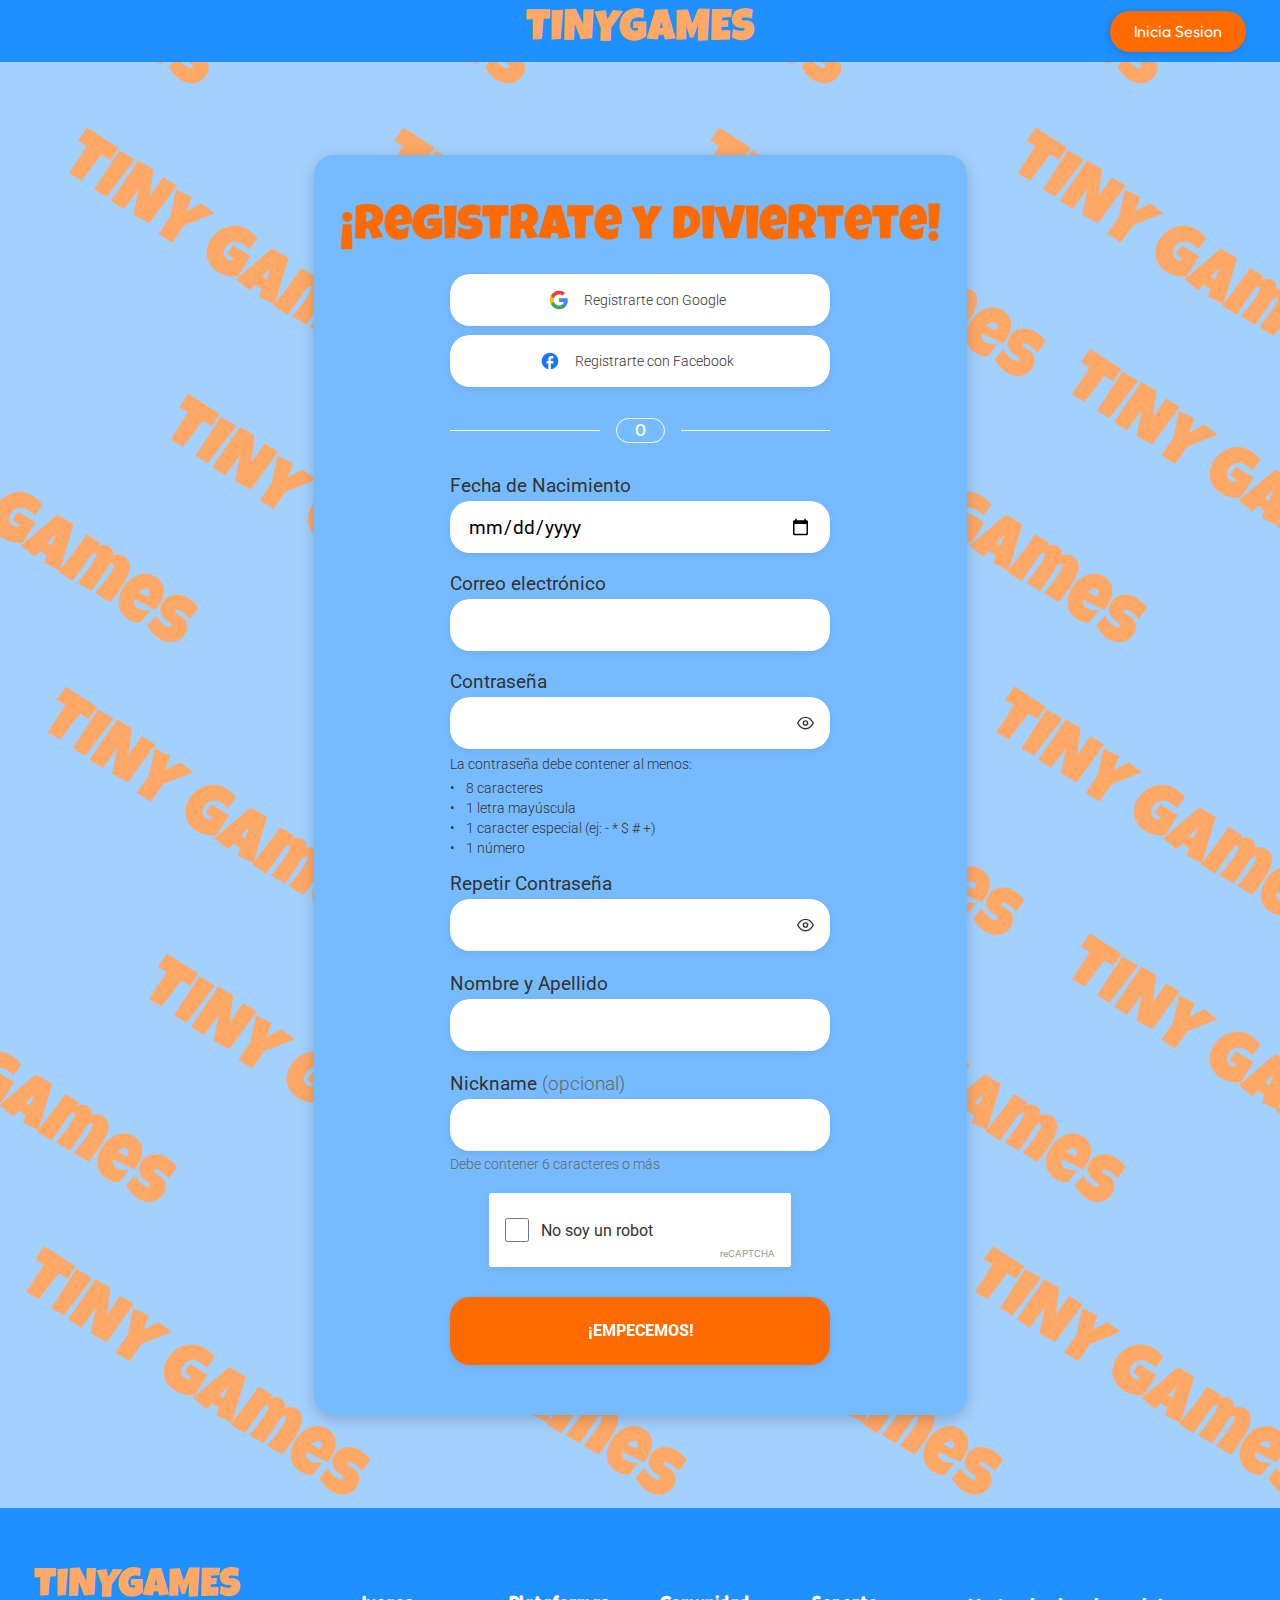
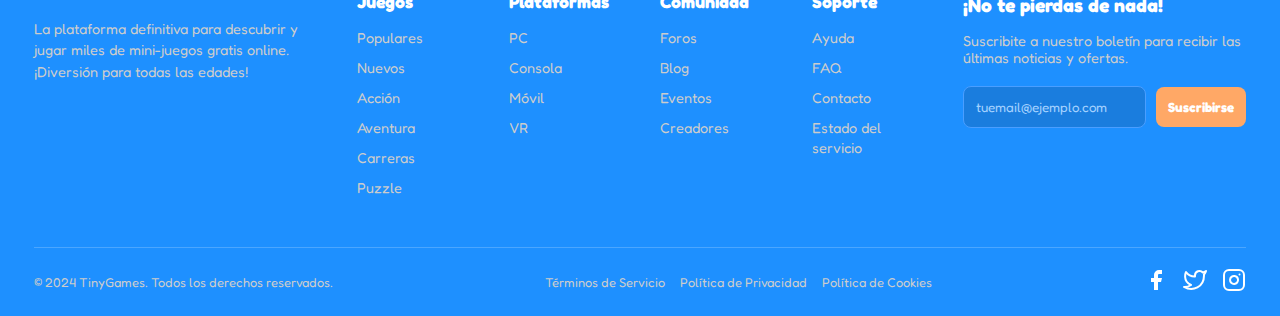
<file: tinygames/index.html>
<!DOCTYPE html>
<html lang="es">
<head>
    <meta charset="UTF-8">
    <meta name="viewport" content="width=device-width, initial-scale=1.0">
    <title>TinyGames - Register</title>
    <link rel="preconnect" href="https://fonts.googleapis.com">
    <link rel="preconnect" href="https://fonts.gstatic.com" crossorigin>
    <link href="https://fonts.googleapis.com/css2?family=Fredoka&family=Luckiest+Guy&family=Roboto:wght@300;500;800&display=swap" rel="stylesheet">
    <link rel="stylesheet" href="css/styles.css">
    <link rel="stylesheet" href="css/registerStyle.css">
</head>
<body>
<!-- Header igual que en home.html -->
<header class="header">
        <!-- Elimina el logotipo de aquí -->
    <div class="header__center">
        <a href="index.html" class="header__logo" aria-label="TinyGames - Página de inicio">TINYGAMES</a>
    </div>

    <a href="login.html" class="header__login-btn">Inicia Sesion</a>

</header>

<nav class="side-menu" id="side-menu" hidden>
    <!-- Igual que en home.html -->
    <ul>
        <li><a href="#"><svg class="side-menu__icon" viewBox="0 0 24 24"><path d="M2 12h2l2-5 2 10 2-5h2l2 5 2-10h2l2 5h2"></path></svg><span>Carreras</span></a></li>
        <li><a href="#"><svg class="side-menu__icon" viewBox="0 0 24 24"><path d="M12 2L2 7l10 5 10-5-10-5zM2 17l10 5 10-5M2 12l10 5 10-5"></path></svg><span>Aventuras</span></a></li>
        <li><a href="#"><svg class="side-menu__icon" viewBox="0 0 24 24"><circle cx="12" cy="12" r="10"></circle><circle cx="12" cy="12" r="6"></circle><circle cx="12" cy="12" r="2"></circle></svg><span>Disparos</span></a></li>
        <li><a href="#"><svg class="side-menu__icon" viewBox="0 0 24 24"><path d="M21.44 11.05l-9.19 9.19a6 6 0 0 1-8.49-8.49l9.19-9.19a4 4 0 0 1 5.66 5.66l-9.2 9.19a2 2 0 0 1-2.83-2.83l8.49-8.48"></path></svg><span>Rol</span></a></li>
        <li><a href="#"><svg class="side-menu__icon" viewBox="0 0 24 24"><path d="M6 9l6-6 6 6"></path><path d="M12 3v12"></path><rect x="3" y="15" width="18" height="6" rx="2"></rect></svg><span>Arcade</span></a></li>
        <li><a href="#"><svg class="side-menu__icon" viewBox="0 0 24 24"><path d="M18 10l-2.5-2.5c-.6-.6-1.4-.9-2.2-.9H12V5.5c0-.8-.7-1.5-1.5-1.5S9 4.7 9 5.5V10H7.7c-.8 0-1.6.3-2.2.9L3 10c-1.2 1.2-1.2 3.1 0 4.2L5.5 17c.6.6 1.4.9 2.2.9H9v4.5c0 .8.7 1.5 1.5 1.5s1.5-.7 1.5-1.5V18h1.3c.8 0 1.6-.3 2.2-.9l2.5-2.5c1.2-1.2 1.2-3.1 0-4.2z"></path></svg><span>Combate</span></a></li>
        <li><a href="#"><svg class="side-menu__icon" viewBox="0 0 24 24"><path d="M20.6,9.2l-8-8a1,1,0,0,0-1.2,0l-8,8A1,1,0,0,0,4,10.8V20a1,1,0,0,0,1,1H19a1,1,0,0,0,1-1V10.8A1,1,0,0,0,20.6,9.2ZM12,3.5l6,6V19H6V9.5Z"></path><path d="M12 11.5a2.5 2.5 0 1 0 2.5 2.5A2.5 2.5 0 0 0 12 11.5z"></path></svg><span>Cartas</span></a></li>
    </ul>
</nav>

<main>
    <div class="register-container">
        <p class="register-title">¡registrate y diviertete!</p>
        <!-- Botones de registro -->
        <div class="register-buttons">
            <button type="button" class="social-btn social-btn--google">
                <svg class="social-btn__icon" aria-hidden="true" focusable="false" width="20" height="20" viewBox="0 0 24 24"><path d="M22.56 12.25c0-.78-.07-1.53-.2-2.25H12v4.26h5.92c-.26 1.37-1.04 2.53-2.21 3.31v2.77h3.57c2.08-1.92 3.28-4.74 3.28-8.09z" fill="#4285F4"></path><path d="M12 23c2.97 0 5.46-.98 7.28-2.66l-3.57-2.77c-.98.66-2.23 1.06-3.71 1.06-2.86 0-5.29-1.93-6.16-4.53H2.18v2.84C3.99 20.53 7.7 23 12 23z" fill="#34A853"></path><path d="M5.84 14.09c-.22-.66-.35-1.36-.35-2.09s.13-1.43.35-2.09V7.07H2.18C1.43 8.55 1 10.22 1 12s.43 3.45 1.18 4.93l3.66-2.84z" fill="#FBBC05"></path><path d="M12 5.16c1.56 0 2.95.55 4.06 1.6l3.17-3.17C17.45 1.99 14.97 1 12 1 7.7 1 3.99 3.47 2.18 7.07l3.66 2.84c.87-2.6 3.3-4.53 6.16-4.53z" fill="#EA4335"></path><path d="M1 1h22v22H1z" fill="none"></path></svg>
                <span>Registrarte con Google</span>
            </button>
            <button type="button" class="social-btn social-btn--facebook">
                <svg class="social-btn__icon" aria-hidden="true" focusable="false" width="20" height="20" viewBox="0 0 24 24"><path d="M22 12c0-5.52-4.48-10-10-10S2 6.48 2 12c0 4.84 3.44 8.87 8 9.8V15H8v-3h2V9.5C10 7.57 11.57 6 13.5 6H16v3h-2c-.55 0-1 .45-1 1v2h3v3h-3v6.95c5.05-.5 9-4.76 9-9.95z" fill="#1877F2"></path></svg>
                <span>Registrarte con Facebook</span>
            </button>
        </div>
        <div class="register-divider"><span>O</span></div>
        <!-- Formulario de registro -->
        <form class="register-form">
            <div class="form-group">
                <label for="fecha-nacimiento" class="form-label">Fecha de Nacimiento</label>
                <input type="date" id="fecha-nacimiento" name="fecha-nacimiento" class="form-input-date">
            </div>
            <div class="form-group form-group-email">
                <label for="correo" class="form-label">Correo electrónico</label>
                <input type="email" id="correo" name="correo" class="form-input-email">
            </div>
            <div class="form-group form-group-password">
                <label for="contraseña" class="form-label">Contraseña</label>
                <div class="password-input-wrapper">
                    <input type="password" id="contraseña" name="contraseña" class="form-input-password">
                    <button type="button" class="toggle-password" aria-label="Mostrar contraseña">
                        <svg class="eye-icon" width="17" height="17" viewBox="0 0 24 24" fill="none" xmlns="http://www.w3.org/2000/svg">
                            <path class="eye-open" d="M1 12s4-8 11-8 11 8 11 8-4 8-11 8-11-8-11-8z" stroke="#333" stroke-width="2" stroke-linecap="round" stroke-linejoin="round"/>
                            <circle class="eye-open" cx="12" cy="12" r="3" stroke="#333" stroke-width="2" stroke-linecap="round" stroke-linejoin="round"/>
                            <line class="eye-closed" x1="1" y1="1" x2="23" y2="23" stroke="#333" stroke-width="2" stroke-linecap="round" stroke-linejoin="round"/>
                        </svg>
                    </button>
                </div>
            </div>
            <div class="password-requirements">
                <p>La contraseña debe contener al menos:</p>
                <ul>
                    <li>8 caracteres</li>
                    <li>1 letra mayúscula</li>
                    <li>1 caracter especial (ej: - * $ # +)</li>
                    <li>1 número</li>
                </ul>
            </div>
            <div class="form-group form-group-repeat-password">
                <label for="repetir-contraseña" class="form-label">Repetir Contraseña</label>
                <div class="password-input-wrapper">
                    <input type="password" id="repetir-contraseña" name="repetir-contraseña" class="form-input-password">
                    <button type="button" class="toggle-password-repeat" aria-label="Mostrar contraseña">
                        <svg class="eye-icon" width="17" height="17" viewBox="0 0 24 24" fill="none" xmlns="http://www.w3.org/2000/svg">
                            <path class="eye-open" d="M1 12s4-8 11-8 11 8 11 8-4 8-11 8-11-8-11-8z" stroke="#333" stroke-width="2" stroke-linecap="round" stroke-linejoin="round"/>
                            <circle class="eye-open" cx="12" cy="12" r="3" stroke="#333" stroke-width="2" stroke-linecap="round" stroke-linejoin="round"/>
                            <line class="eye-closed" x1="1" y1="1" x2="23" y2="23" stroke="#333" stroke-width="2" stroke-linecap="round" stroke-linejoin="round"/>
                        </svg>
                    </button>
                </div>
            </div>
            <div class="form-group form-group-name">
                <label for="nombre-apellido" class="form-label">Nombre y Apellido</label>
                <input type="text" id="nombre-apellido" name="nombre-apellido" class="form-input-text">
            </div>
            <div class="form-group form-group-nickname">
                <label for="nickname" class="form-label">Nickname <span class="optional-text">(opcional)</span></label>
                <input type="text" id="nickname" name="nickname" class="form-input-text">
                <p class="input-hint">Debe contener 6 caracteres o más</p>
            </div>
            <div class="captcha-container">
                <input type="checkbox" id="captcha-checkbox" class="captcha-checkbox">
                <label for="captcha-checkbox" class="captcha-label">No soy un robot</label>
                <div class="captcha-logo">reCAPTCHA</div>
            </div>
            <button type="submit" id="register-submit-btn" class="register-submit-btn">
                <div class="block"></div>
                <span>¡EMPECEMOS!</span>
            </button>
        </form>
    </div>
    <div class="loading-screen" id="loadingScreen">
        <div class="spinner"></div>
        <div class="progress" id="progress"></div>
    </div>
</main>

<!-- Footer igual que en home.html -->
<footer class="footer">
    <div class="footer__container">
        <div class="footer__top">
            <div class="footer__about">
                <a href="#" class="footer__logo" aria-label="TinyGames - Página de inicio">TINYGAMES</a>
                <p>La plataforma definitiva para descubrir y jugar miles de mini-juegos gratis online. ¡Diversión para todas las edades!</p>
            </div>
            <div class="footer__links">
                <div class="footer__links-column">
                    <h4>Juegos</h4>
                    <ul>
                        <li><a href="#">Populares</a></li>
                        <li><a href="#">Nuevos</a></li>
                        <li><a href="#">Acción</a></li>
                        <li><a href="#">Aventura</a></li>
                        <li><a href="#">Carreras</a></li>
                        <li><a href="#">Puzzle</a></li>
                    </ul>
                </div>
                <div class="footer__links-column">
                    <h4>Plataformas</h4>
                    <ul>
                        <li><a href="#">PC</a></li>
                        <li><a href="#">Consola</a></li>
                        <li><a href="#">Móvil</a></li>
                        <li><a href="#">VR</a></li>
                    </ul>
                </div>
                <div class="footer__links-column">
                    <h4>Comunidad</h4>
                    <ul>
                        <li><a href="#">Foros</a></li>
                        <li><a href="#">Blog</a></li>
                        <li><a href="#">Eventos</a></li>
                        <li><a href="#">Creadores</a></li>
                    </ul>
                </div>
                <div class="footer__links-column">
                    <h4>Soporte</h4>
                    <ul>
                        <li><a href="#">Ayuda</a></li>
                        <li><a href="#">FAQ</a></li>
                        <li><a href="#">Contacto</a></li>
                        <li><a href="#">Estado del servicio</a></li>
                    </ul>
                </div>
            </div>
            <div class="footer__subscribe">
                <h4>¡No te pierdas de nada!</h4>
                <p>Suscribite a nuestro boletín para recibir las últimas noticias y ofertas.</p>
                <form class="footer__subscribe-form">
                    <input type="email" placeholder="tuemail@ejemplo.com" aria-label="Tu correo electrónico">
                    <button type="submit">Suscribirse</button>
                </form>
            </div>
        </div>
        <div class="footer__bottom">
            <p class="footer__copyright">&copy; 2024 TinyGames. Todos los derechos reservados.</p>
            <div class="footer__bottom-links">
                <a href="#">Términos de Servicio</a>
                <a href="#">Política de Privacidad</a>
                <a href="#">Política de Cookies</a>
            </div>
            <div class="footer__social">
                <a href="#" aria-label="Facebook"><svg viewBox="0 0 24 24"><path d="M18 2h-3a5 5 0 0 0-5 5v3H7v4h3v8h4v-8h3l1-4h-4V7a1 1 0 0 1 1-1h3z"></path></svg></a>
                <a href="#" aria-label="Twitter"><svg viewBox="0 0 24 24"><path d="M23 3a10.9 10.9 0 0 1-3.14 1.53 4.48 4.48 0 0 0-7.86 3v1A10.66 10.66 0 0 1 3 4s-4 9 5 13a11.64 11.64 0 0 1-7 2c9 5 20 0 20-11.5a4.5 4.5 0 0 0-.08-.83A7.72 7.72 0 0 0 23 3z"></path></svg></a>
                <a href="#" aria-label="Instagram"><svg viewBox="0 0 24 24"><rect x="2" y="2" width="20" height="20" rx="5" ry="5"></rect><path d="M16 11.37A4 4 0 1 1 12.63 8 4 4 0 0 1 16 11.37z"></path><line x1="17.5" y1="6.5" x2="17.51" y2="6.5"></line></svg></a>
            </div>
        </div>
    </div>
</footer>
<script src="js/register.js"></script>
</body>

</html>
</file>
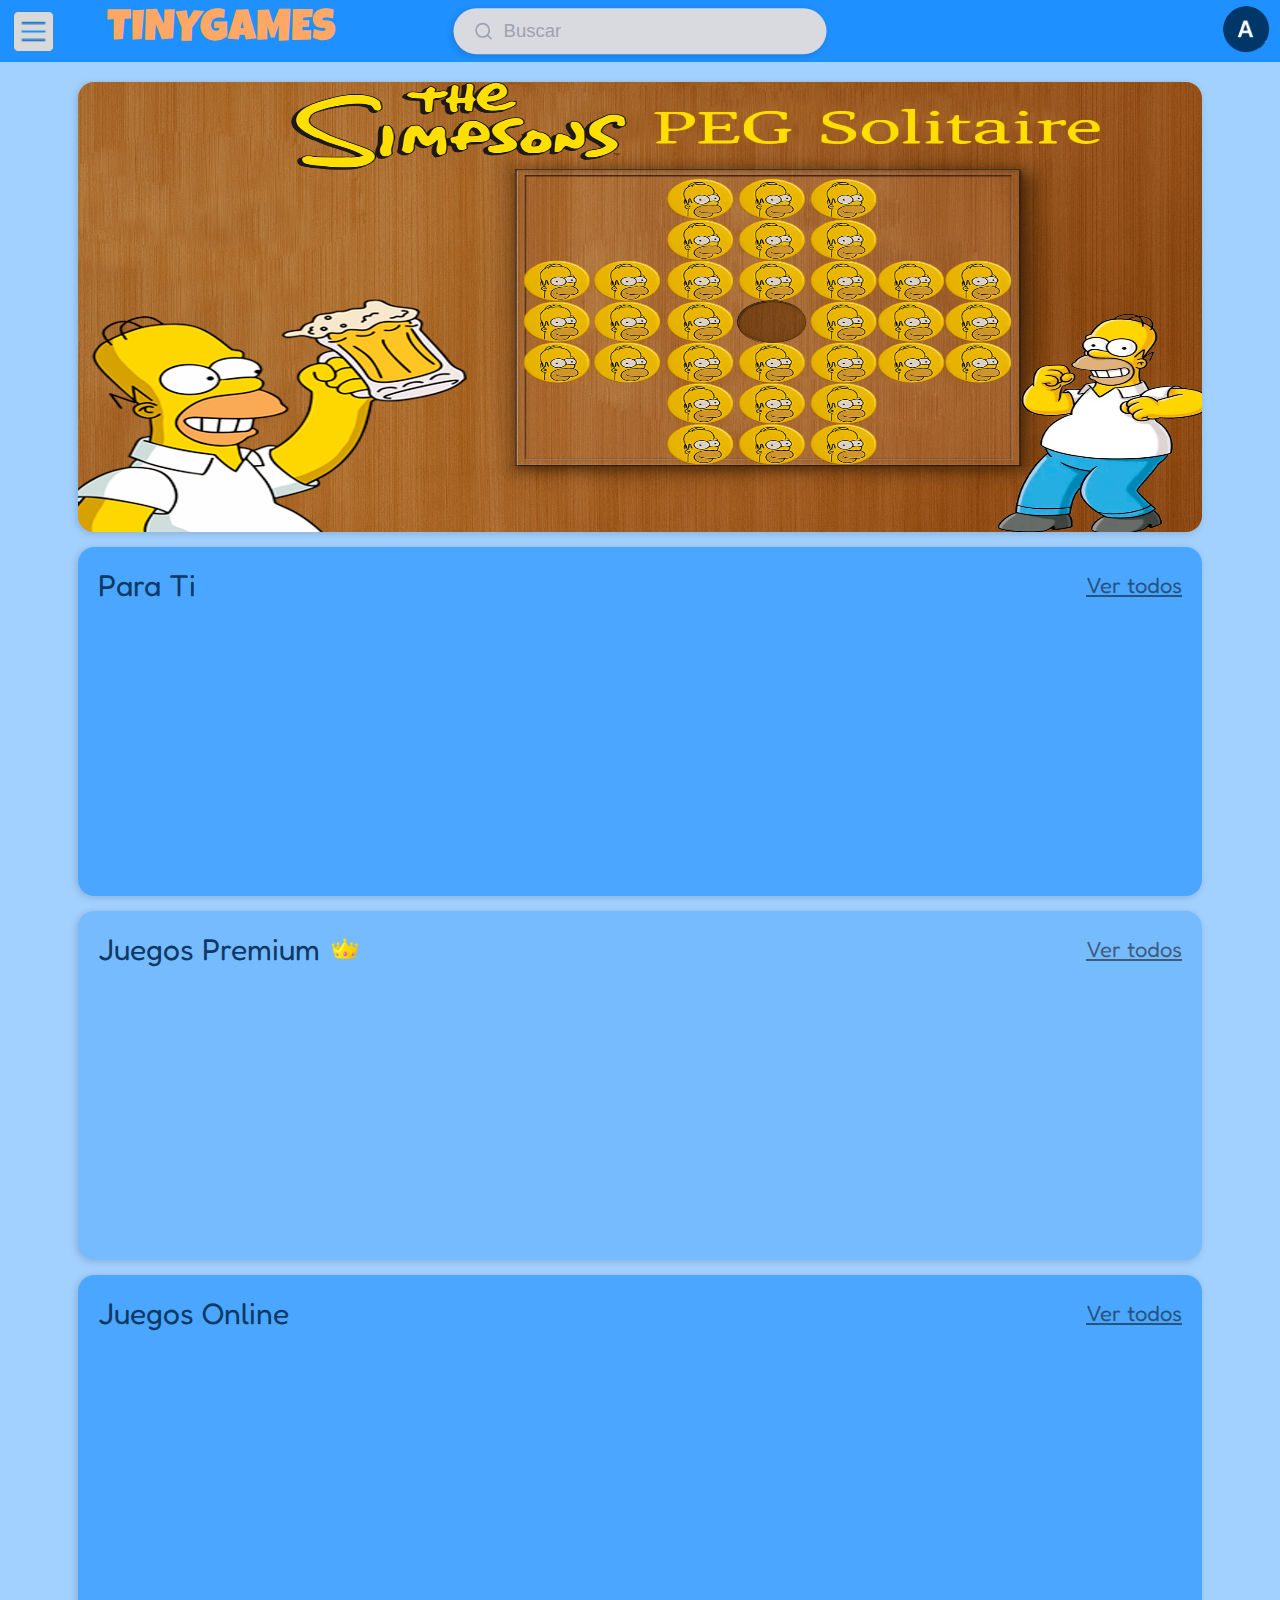
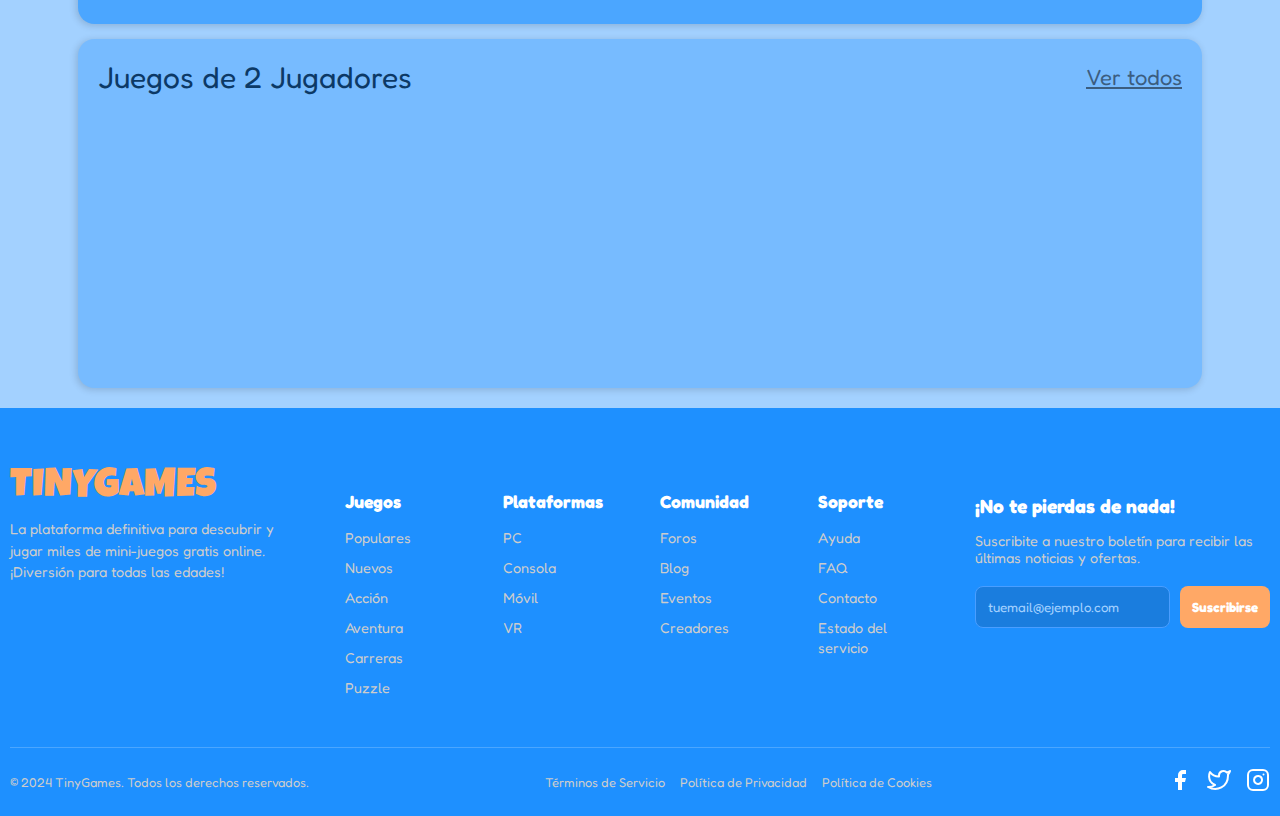
<file: tinygames/home.html>
<!DOCTYPE html>
<html lang="es">
<head>
    <meta charset="UTF-8">
    <meta name="viewport" content="width=device-width, initial-scale=1.0">
    <title>TinyGames - Home</title>
    <link rel="preconnect" href="https://fonts.googleapis.com">
    <link rel="preconnect" href="https://fonts.gstatic.com" crossorigin>
    <link href="https://fonts.googleapis.com/css2?family=Fredoka&family=Luckiest+Guy&display=swap" rel="stylesheet">
    <link rel="stylesheet" href="css/styles.css">
</head>
<body>

<header class="header">
    <div class="header__left">
        <button class="header__hamburger" aria-label="Abrir menú de navegación" aria-expanded="false" aria-controls="side-menu">
            <span class="hamburger-icon"></span>
        </button>
        <a href="#" class="header__logo" aria-label="TinyGames - Página de inicio">TINYGAMES</a>
    </div>

    <div class="header__center">
        <form class="header__search" role="search">
            <label for="search-input" class="sr-only">Buscar juegos</label>
            <button type="submit" aria-label="Buscar">
                <svg xmlns="http://www.w3.org/2000/svg" width="20" height="20" viewBox="0 0 24 24" fill="none" stroke="currentColor" stroke-width="2" stroke-linecap="round" stroke-linejoin="round"><circle cx="11" cy="11" r="8"></circle><line x1="21" y1="21" x2="16.65" y2="16.65"></line></svg>
            </button>
            <input type="search" id="search-input" placeholder="Buscar">
        </form>
    </div>

    <div class="header__right">
        <div class="header__avatar-container">
            <button class="header__avatar" aria-label="Abrir menú de usuario" aria-expanded="false" aria-controls="user-menu">
                <img src="assets/Avatar.png" alt="Avatar de usuario">
            </button>
            <ul class="header__menu" id="user-menu" hidden>
                <li><a href="#"><img src="assets/logo-premium.png" alt="Premium" class="header-menu__icon"><span>Premium</span></a></li>
                <li><a href="#"><svg class="header-menu__icon" viewBox="0 0 24 24"><path d="M20 21v-2a4 4 0 0 0-4-4H8a4 4 0 0 0-4 4v2"></path><circle cx="12" cy="7" r="4"></circle></svg><span>Mi perfil</span></a></li>
                <li><a href="#"><svg class="header-menu__icon" viewBox="0 0 24 24"><path d="M12 22s8-4 8-10V5l-8-3-8 3v7c0 6 8 10 8 10z"></path><path d="M12 11l-4 2 1.5-4.5L6 6l4.5 1 2-4 1 4.5L18 8l-3.5 2.5L16 13z"></path></svg><span>Mis logros</span></a></li>
                <li><a href="#"><svg class="header-menu__icon" viewBox="0 0 24 24"><path d="M17 21v-2a4 4 0 0 0-4-4H5a4 4 0 0 0-4 4v2"></path><circle cx="9" cy="7" r="4"></circle><path d="M23 21v-2a4 4 0 0 0-3-3.87"></path><path d="M16 3.13a4 4 0 0 1 0 7.75"></path></svg><span>Mis amigos</span></a></li>
                <li><a href="#"><svg class="header-menu__icon" viewBox="0 0 24 24"><circle cx="12" cy="12" r="10"></circle><path d="M9.09 9a3 3 0 0 1 5.83 1c0 2-3 3-3 3"></path><line x1="12" y1="17" x2="12.01" y2="17"></line></svg><span>Soporte</span></a></li>
                <li><a href="login.html"><svg class="header-menu__icon" viewBox="0 0 24 24"><path d="M9 21H5a2 2 0 0 1-2-2V5a2 2 0 0 1 2-2h4"></path><polyline points="16 17 21 12 16 7"></polyline><line x1="21" y1="12" x2="9" y2="12"></line></svg><span>Cerrar Sesion</span></a></li>
            </ul>
        </div>
    </div>
</header>

<nav class="side-menu" id="side-menu" hidden>
    <ul>
        <li><a href="#"><img src="assets/Car-Icon.png" class="side-menu__icon" alt="Icono de Carreras"><span>Carreras</span></a></li>
        <li><a href="#"><img src="assets/Aventure-Icon.png" class="side-menu__icon" alt="Icono de Aventuras"><span>Aventuras</span></a></li>
        <li><a href="#"><img src="assets/mdi_gun.png" class="side-menu__icon" alt="Icono de Disparos"><span>Disparos</span></a></li>
        <li><a href="#"><img src="assets/simple-icons_roll20.png" class="side-menu__icon" alt="Icono de Rol"><span>Rol</span></a></li>
        <li><a href="#"><img src="assets/Arcade-Icon.png" class="side-menu__icon" alt="Icono de Arcade"><span>Arcade</span></a></li>
        <li><a href="#"><img src="assets/Combat-Icon.png" class="side-menu__icon" alt="Icono de Combate"><span>Combate</span></a></li>
        <li><a href="#"><img src="assets/Frame.png" class="side-menu__icon" alt="Icono de Cartas"><span>Cartas</span></a></li>
    </ul>
</nav>

<main>
    <div class="carousel-container">
        <div class="carousel-track">
            <div class="carousel-slide">
                <a href="juego.html" class="carousel-slide__link">
                    <img class="img-carrusel" src="assets/solitaire-peg.png" alt="homero">
                    <div class="game-image-overlay">
                        <button class="btn-jugar">Jugar</button>
                    </div>
                </a>
            </div>
            <div class="carousel-slide">
                <a href="proximamente.html" class="carousel-slide__link">
                    <img class="img-carrusel" src="assets/MotoX3M.jpg" alt="MotoX3M">
                    <div class="game-image-overlay">
                        <button class="btn-jugar">Jugar</button>
                    </div>
                </a>
            </div>
            <div class="carousel-slide">
                <a href="proximamente.html" class="carousel-slide__link">
                    <img class="img-carrusel" src="assets/fyg.jpeg" alt="fyg">
                    <div class="game-image-overlay">
                        <button class="btn-jugar">Jugar</button>
                    </div>
                </a>
            </div>
            <div class="carousel-slide">
                <a href="proximamente.html" class="carousel-slide__link">
                    <img class="img-carrusel" src="assets/pamplona.jpg" alt="pamplona">
                    <div class="game-image-overlay">
                        <button class="btn-jugar">Jugar</button>
                    </div>
                </a>
            </div>
            <!-- Clon del primer slide para el bucle de animación CSS -->
            <div class="carousel-slide">
                <a href="juego.html" class="carousel-slide__link">
                    <img class="img-carrusel" src="assets/solitaire-peg.png" alt="homero">
                    <div class="game-image-overlay">
                        <button class="btn-jugar">Jugar</button>
                    </div>
                </a>
            </div>
        </div>
    </div>
    <div class="content-container">
    </div>
</main>

<footer class="footer">
    <div class="footer__container">
        <div class="footer__top">
            <div class="footer__about">
                <a href="#" class="footer__logo" aria-label="TinyGames - Página de inicio">TINYGAMES</a>
                <p>La plataforma definitiva para descubrir y jugar miles de mini-juegos gratis online. ¡Diversión para todas las edades!</p>
            </div>
            <div class="footer__links">
                <div class="footer__links-column">
                    <h4>Juegos</h4>
                    <ul>
                        <li><a href="#">Populares</a></li>
                        <li><a href="#">Nuevos</a></li>
                        <li><a href="#">Acción</a></li>
                        <li><a href="#">Aventura</a></li>
                        <li><a href="#">Carreras</a></li>
                        <li><a href="#">Puzzle</a></li>
                    </ul>
                </div>
                <div class="footer__links-column">
                    <h4>Plataformas</h4>
                    <ul>
                        <li><a href="#">PC</a></li>
                        <li><a href="#">Consola</a></li>
                        <li><a href="#">Móvil</a></li>
                        <li><a href="#">VR</a></li>
                    </ul>
                </div>
                <div class="footer__links-column">
                    <h4>Comunidad</h4>
                    <ul>
                        <li><a href="#">Foros</a></li>
                        <li><a href="#">Blog</a></li>
                        <li><a href="#">Eventos</a></li>
                        <li><a href="#">Creadores</a></li>
                    </ul>
                </div>
                <div class="footer__links-column">
                    <h4>Soporte</h4>
                    <ul>
                        <li><a href="#">Ayuda</a></li>
                        <li><a href="#">FAQ</a></li>
                        <li><a href="#">Contacto</a></li>
                        <li><a href="#">Estado del servicio</a></li>
                    </ul>
                </div>
            </div>
            <div class="footer__subscribe">
                <h4>¡No te pierdas de nada!</h4>
                <p>Suscribite a nuestro boletín para recibir las últimas noticias y ofertas.</p>
                <form class="footer__subscribe-form">
                    <input type="email" placeholder="tuemail@ejemplo.com" aria-label="Tu correo electrónico">
                    <button type="submit">Suscribirse</button>
                </form>
            </div>
        </div>
        <div class="footer__bottom">
            <p class="footer__copyright">&copy; 2024 TinyGames. Todos los derechos reservados.</p>
            <div class="footer__bottom-links">
                <a href="#">Términos de Servicio</a>
                <a href="#">Política de Privacidad</a>
                <a href="#">Política de Cookies</a>
            </div>
            <div class="footer__social">
                <a href="#" aria-label="Facebook"><svg viewBox="0 0 24 24"><path d="M18 2h-3a5 5 0 0 0-5 5v3H7v4h3v8h4v-8h3l1-4h-4V7a1 1 0 0 1 1-1h3z"></path></svg></a>
                <a href="#" aria-label="Twitter"><svg viewBox="0 0 24 24"><path d="M23 3a10.9 10.9 0 0 1-3.14 1.53 4.48 4.48 0 0 0-7.86 3v1A10.66 10.66 0 0 1 3 4s-4 9 5 13a11.64 11.64 0 0 1-7 2c9 5 20 0 20-11.5a4.5 4.5 0 0 0-.08-.83A7.72 7.72 0 0 0 23 3z"></path></svg></a>
                <a href="#" aria-label="Instagram"><svg viewBox="0 0 24 24"><rect x="2" y="2" width="20" height="20" rx="5" ry="5"></rect><path d="M16 11.37A4 4 0 1 1 12.63 8 4 4 0 0 1 16 11.37z"></path><line x1="17.5" y1="6.5" x2="17.51" y2="6.5"></line></svg></a>
            </div>
        </div>
    </div>
</footer>

<script src="js/index.js"></script>
</body>
</html>
</file>
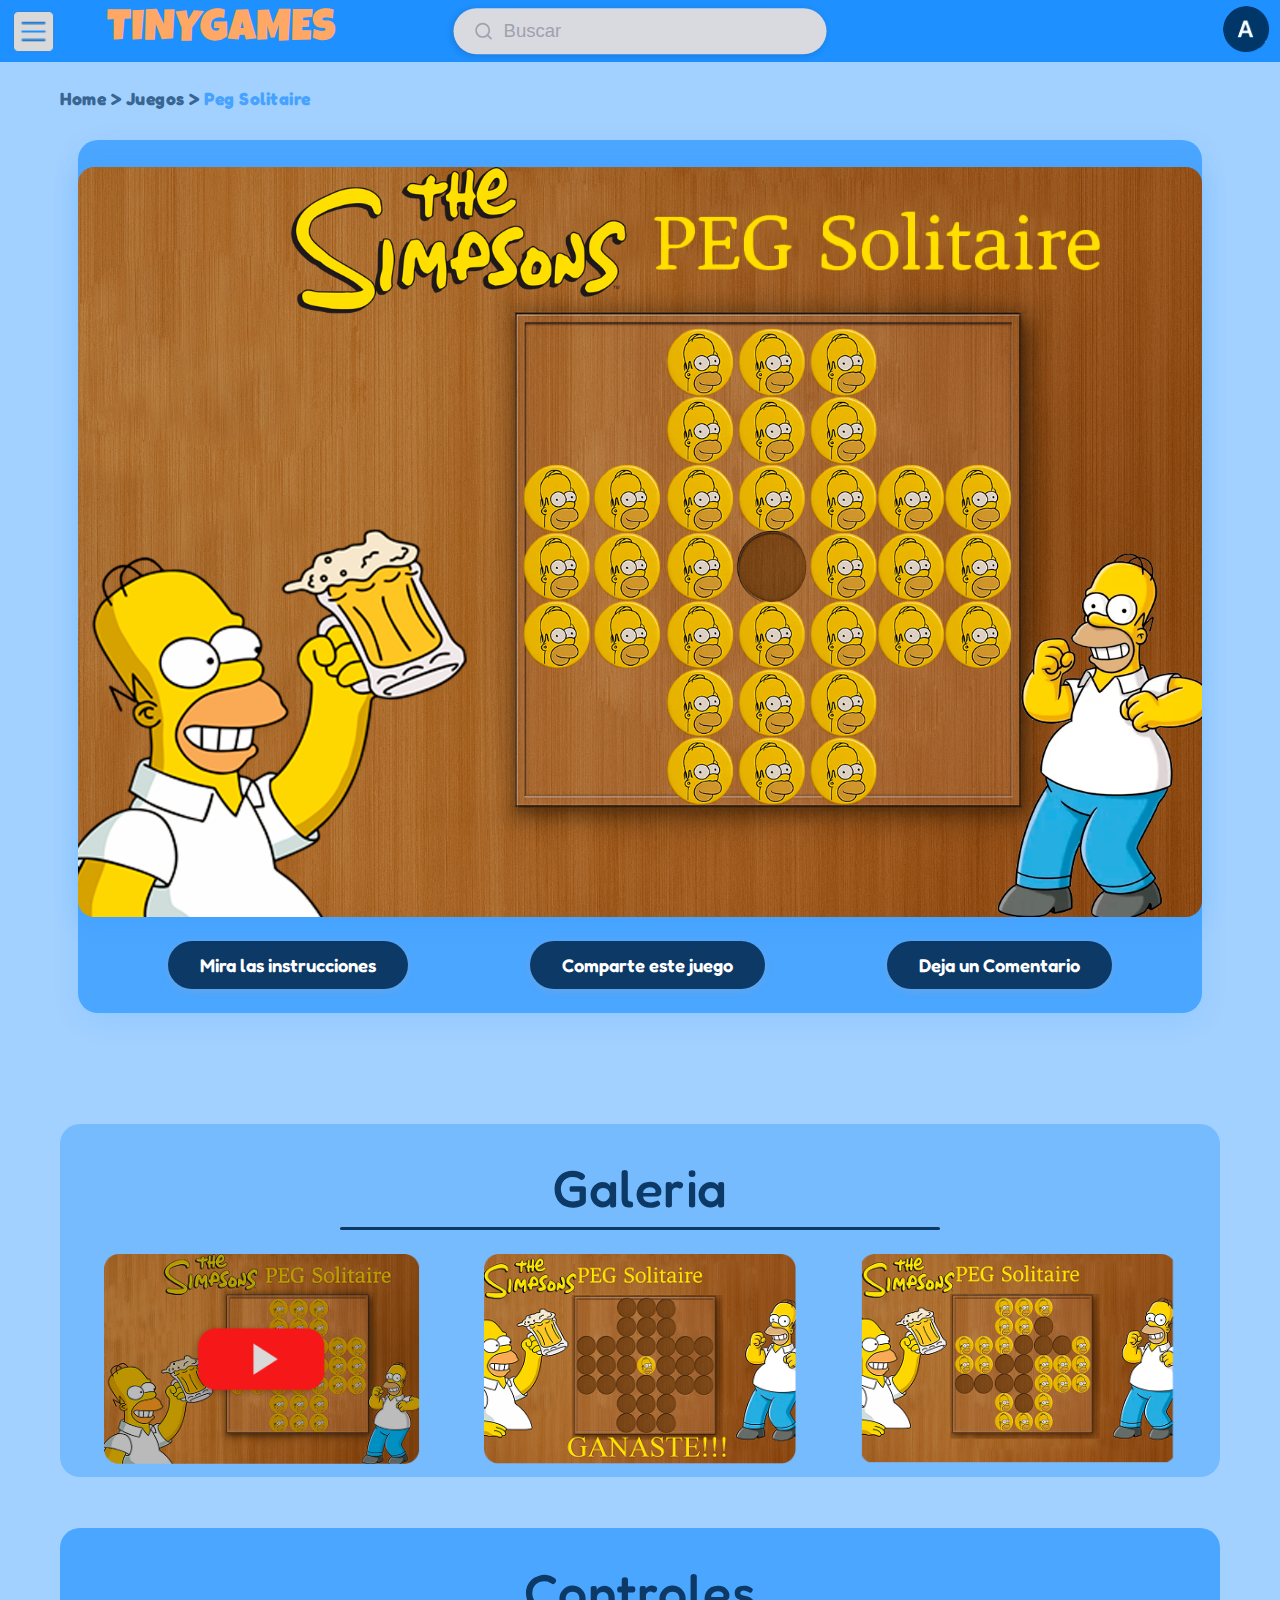
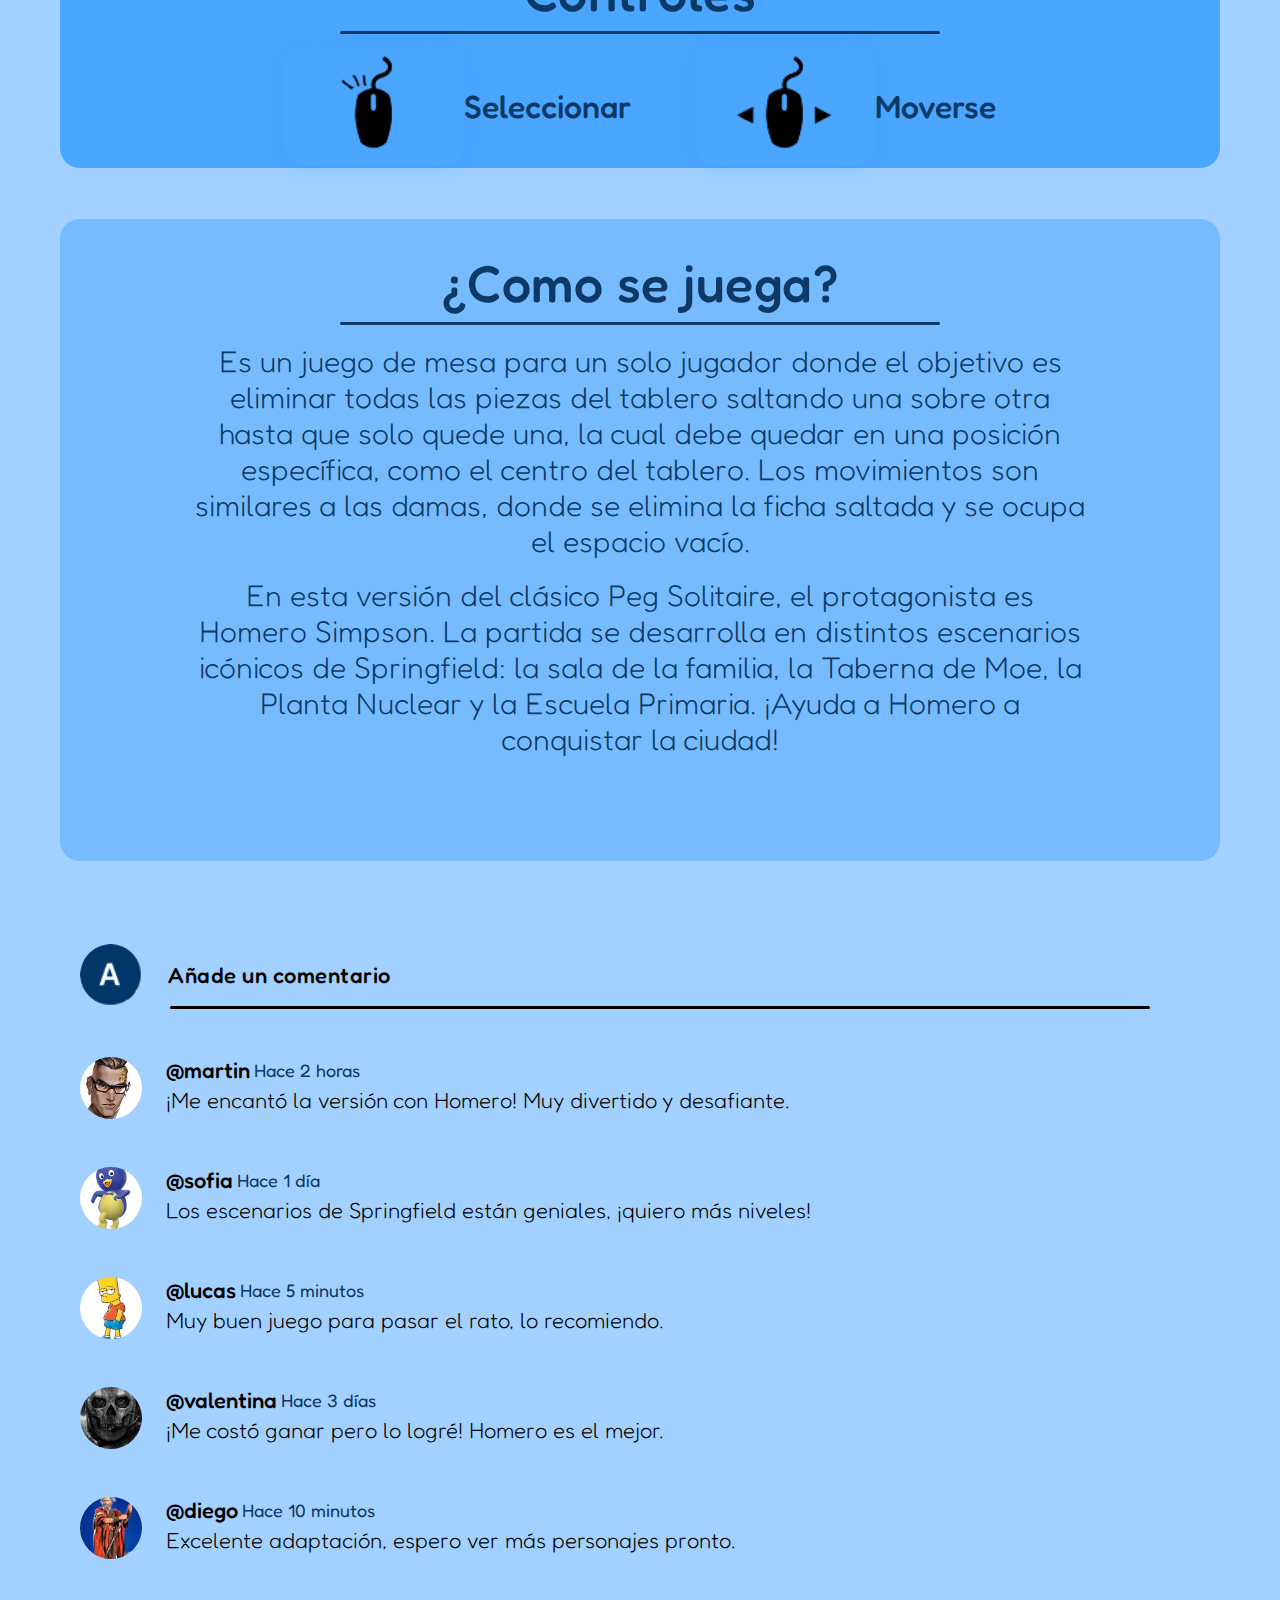
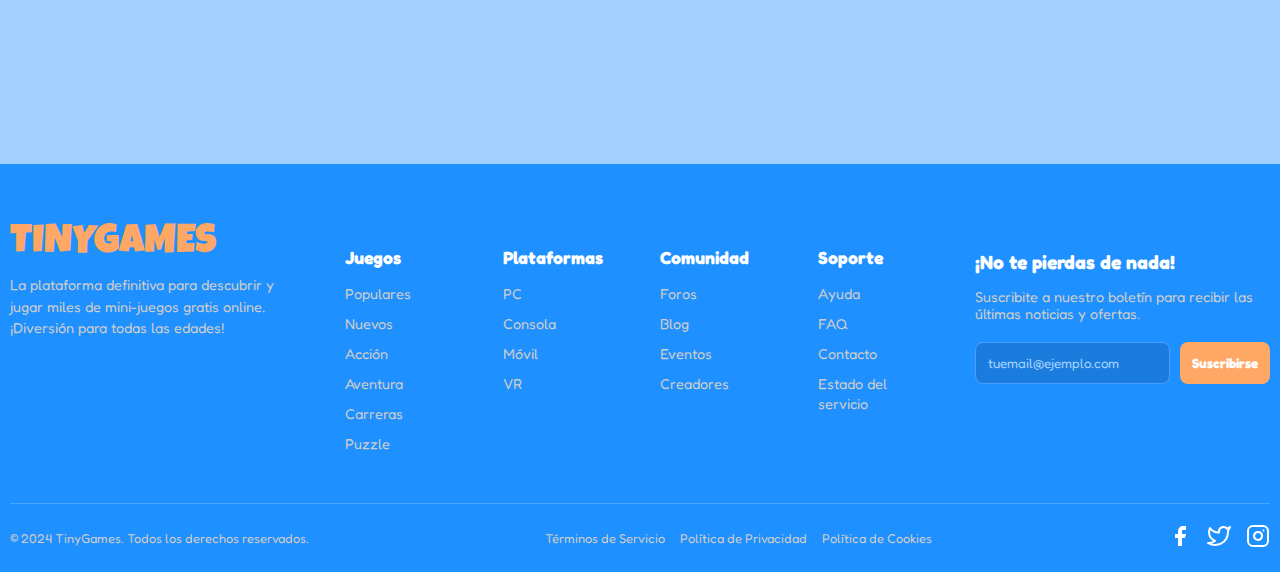
<file: tinygames/juego.html>
<!DOCTYPE html>
<html lang="es">
<head>
    <meta charset="UTF-8">
    <meta name="viewport" content="width=device-width, initial-scale=1.0">
    <title>TinyGames - Juego</title>
    <link rel="preconnect" href="https://fonts.googleapis.com">
    <link rel="preconnect" href="https://fonts.gstatic.com" crossorigin>
    <link href="https://fonts.googleapis.com/css2?family=Fredoka&family=Luckiest+Guy&display=swap" rel="stylesheet">
    <link rel="stylesheet" href="css/juego.css">
    <link rel="stylesheet" href="css/styles.css">
</head>
<body>

    <!-- Header traído de home.html -->
    <header class="header">
        <div class="header__left">
            <button class="header__hamburger" aria-label="Abrir menú de navegación" aria-expanded="false" aria-controls="side-menu">
                <span class="hamburger-icon"></span>
            </button>
            <a href="home.html" class="header__logo" aria-label="TinyGames - Página de inicio">TINYGAMES</a>
        </div>

        <div class="header__center">
            <form class="header__search" role="search">
                <label for="search-input" class="sr-only">Buscar juegos</label>
                <button type="submit" aria-label="Buscar">
                    <svg xmlns="http://www.w3.org/2000/svg" width="20" height="20" viewBox="0 0 24 24" fill="none" stroke="currentColor" stroke-width="2" stroke-linecap="round" stroke-linejoin="round"><circle cx="11" cy="11" r="8"></circle><line x1="21" y1="21" x2="16.65" y2="16.65"></line></svg>
                </button>
                <input type="search" id="search-input" placeholder="Buscar">
            </form>
        </div>

        <div class="header__right">
            <div class="header__avatar-container">
                <button class="header__avatar" aria-label="Abrir menú de usuario" aria-expanded="false" aria-controls="user-menu">
                    <img src="assets/Avatar.png" alt="Avatar de usuario">
                </button>
                <ul class="header__menu" id="user-menu" hidden>
                    <li><a href="#"><img src="assets/logo-premium.png" alt="Premium" class="header-menu__icon"><span>Premium</span></a></li>
                    <li><a href="#"><svg class="header-menu__icon" viewBox="0 0 24 24"><path d="M20 21v-2a4 4 0 0 0-4-4H8a4 4 0 0 0-4 4v2"></path><circle cx="12" cy="7" r="4"></circle></svg><span>Mi perfil</span></a></li>
                    <li><a href="#"><svg class="header-menu__icon" viewBox="0 0 24 24"><path d="M12 22s8-4 8-10V5l-8-3-8 3v7c0 6 8 10 8 10z"></path><path d="M12 11l-4 2 1.5-4.5L6 6l4.5 1 2-4 1 4.5L18 8l-3.5 2.5L16 13z"></path></svg><span>Mis logros</span></a></li>
                    <li><a href="#"><svg class="header-menu__icon" viewBox="0 0 24 24"><path d="M17 21v-2a4 4 0 0 0-4-4H5a4 4 0 0 0-4 4v2"></path><circle cx="9" cy="7" r="4"></circle><path d="M23 21v-2a4 4 0 0 0-3-3.87"></path><path d="M16 3.13a4 4 0 0 1 0 7.75"></path></svg><span>Mis amigos</span></a></li>
                    <li><a href="#"><svg class="header-menu__icon" viewBox="0 0 24 24"><circle cx="12" cy="12" r="10"></circle><path d="M9.09 9a3 3 0 0 1 5.83 1c0 2-3 3-3 3"></path><line x1="12" y1="17" x2="12.01" y2="17"></line></svg><span>Soporte</span></a></li>
                    <li><a href="login.html"><svg class="header-menu__icon" viewBox="0 0 24 24"><path d="M9 21H5a2 2 0 0 1-2-2V5a2 2 0 0 1 2-2h4"></path><polyline points="16 17 21 12 16 7"></polyline><line x1="21" y1="12" x2="9" y2="12"></line></svg><span>Cerrar Sesion</span></a></li>
                </ul>
            </div>
        </div>
    </header>

    <nav class="side-menu" id="side-menu" hidden>
        <ul>
            <li><a href="#"><img src="assets/Car-Icon.png" class="side-menu__icon" alt="Icono de Carreras"><span>Carreras</span></a></li>
            <li><a href="#"><img src="assets/Aventure-Icon.png" class="side-menu__icon" alt="Icono de Aventuras"><span>Aventuras</span></a></li>
            <li><a href="#"><img src="assets/mdi_gun.png" class="side-menu__icon" alt="Icono de Disparos"><span>Disparos</span></a></li>
            <li><a href="#"><img src="assets/simple-icons_roll20.png" class="side-menu__icon" alt="Icono de Rol"><span>Rol</span></a></li>
            <li><a href="#"><img src="assets/Arcade-Icon.png" class="side-menu__icon" alt="Icono de Arcade"><span>Arcade</span></a></li>
            <li><a href="#"><img src="assets/Combat-Icon.png" class="side-menu__icon" alt="Icono de Combate"><span>Combate</span></a></li>
            <li><a href="#"><img src="assets/Frame.png" class="side-menu__icon" alt="Icono de Cartas"><span>Cartas</span></a></li>
        </ul>
    </nav>

    <div class="breadcrumbs">
        <p><a href="home.html">Home</a> > Juegos  > <span>Peg Solitaire</span></p>
    </div>
    <main>
        <div class="game-container">
            <div class="game-container__image">
                <img src="assets/solitaire-peg.png" alt="Peg Solitaire">
                <div class="game-image-overlay">
                    <button class="btn-jugar">Jugar</button>
                </div>
            </div>
            <div class="game-container-botonera">
                <button id="btn-instructions">Mira las instrucciones</button>
                <div class="share-menu-wrapper">
                    <button id="btn-share" type="button">Comparte este juego</button>
                    <div id="share-menu" class="share-menu" hidden>
                        <a href="#" title="Instagram" class="share-menu__icon" aria-label="Instagram">
                            <svg viewBox="0 0 24 24"><rect x="2" y="2" width="20" height="20" rx="5" ry="5"></rect><path d="M16 11.37A4 4 0 1 1 12.63 8 4 4 0 0 1 16 11.37z"></path><line x1="17.5" y1="6.5" x2="17.51" y2="6.5"></line></svg>
                        </a>
                        <a href="#" title="Facebook" class="share-menu__icon" aria-label="Facebook">
                            <svg viewBox="0 0 24 24"><path d="M18 2h-3a5 5 0 0 0-5 5v3H7v4h3v8h4v-8h3l1-4h-4V7a1 1 0 0 1 1-1h3z"></path></svg>
                        </a>
                        <a href="#" title="Twitter" class="share-menu__icon" aria-label="Twitter">
                            <svg viewBox="0 0 24 24"><path d="M23 3a10.9 10.9 0 0 1-3.14 1.53 4.48 4.48 0 0 0-7.86 3v1A10.66 10.66 0 0 1 3 4s-4 9 5 13a11.64 11.64 0 0 1-7 2c9 5 20 0 20-11.5a4.5 4.5 0 0 0-.08-.83A7.72 7.72 0 0 0 23 3z"></path></svg>
                        </a>
                    </div>
                </div>
                <button id="btn-comment">Deja un Comentario</button>
            </div>
        </div>
    </main>

    <div class="extra-block">
        <div class="extra-block__header">
            <span class="extra-block__title">Galeria</span>
            <div class="extra-block__line"></div>
        </div>
        <div class="galeria-imagenes">
            <img src="assets/youtube-gameplay.png" alt="Gameplay YouTube" class="galeria-img">
            <img src="assets/solitaire peg image 1 1.png" alt="Peg Solitaire Imagen 1" class="galeria-img">
            <img src="assets/Solitaire peg image 2 1.png" alt="Peg Solitaire Imagen 2" class="galeria-img">
        </div>
        <!-- Aquí puedes agregar más contenido de galería si lo necesitas -->
    </div>

    <div class="controls-block" id="howToPlay">
        <div class="controls-block__header">
            <span class="controls-block__title">Controles</span>
            <div class="controls-block__line"></div>
        </div>
        <div class="controls-block__imagenes">
            <div class="controls-img-text">
                <img src="assets/mouse clickear.png" alt="Mouse Clickear" class="controls-img">
                <span class="controls-text">Seleccionar</span>
            </div>
            <div class="controls-img-text">
                <img src="assets/mouse mover.png" alt="Mouse Mover" class="controls-img">
                <span class="controls-text">Moverse</span>
            </div>
        </div>
        <!-- Aquí puedes agregar más contenido de controles si lo necesitas -->
    </div>

    <div class="howtoplay-block">
        <div class="howtoplay-block__header">
            <span class="howtoplay-block__title">¿Como se juega?</span>
            <div class="howtoplay-block__line"></div>
        </div>
        <p class="howtoplay-block__desc">
            Es un juego de mesa para un solo jugador donde el objetivo es eliminar todas las piezas del tablero saltando una sobre otra hasta que solo quede una, la cual debe quedar en una posición específica, como el centro del tablero. Los movimientos son similares a las damas, donde se elimina la ficha saltada y se ocupa el espacio vacío.
        </p>
        <p class="howtoplay-block__desc">
            En esta versión del clásico Peg Solitaire, el protagonista es Homero Simpson. La partida se desarrolla en distintos escenarios icónicos de Springfield: la sala de la familia, la Taberna de Moe, la Planta Nuclear y la Escuela Primaria.
            ¡Ayuda a Homero a conquistar la ciudad!
        </p>
        <!-- Aquí puedes agregar más contenido si lo necesitas -->
    </div>

    <div class="comments-block" id="comments-section">
        <div class="comments-block__header">
            <img src="assets/Avatar.png" alt="Avatar usuario" class="comments-block__avatar">
            <input type="text" class="comments-block__input" placeholder="Añade un comentario">
        </div>
        <div class="comments-block__line"></div>
        <!-- Aquí irán los comentarios -->
        <div class="comment">
            <img src="assets/Avatar5.png" alt="Usuario" class="comment__avatar">
            <div class="comment__content">
                <div class="comment__meta">
                    <span class="comment__user">@martin</span>
                    <span class="comment__time">Hace 2 horas</span>
                </div>
                <div class="comment__text">
                    ¡Me encantó la versión con Homero! Muy divertido y desafiante.
                </div>
            </div>
        </div>
        <div class="comment">
            <img src="assets/Avatar2.png" alt="Usuario" class="comment__avatar">
            <div class="comment__content">
                <div class="comment__meta">
                    <span class="comment__user">@sofia</span>
                    <span class="comment__time">Hace 1 día</span>
                </div>
                <div class="comment__text">
                    Los escenarios de Springfield están geniales, ¡quiero más niveles!
                </div>
            </div>
        </div>
        <div class="comment">
            <img src="assets/Avatar3.png" alt="Usuario" class="comment__avatar">
            <div class="comment__content">
                <div class="comment__meta">
                    <span class="comment__user">@lucas</span>
                    <span class="comment__time">Hace 5 minutos</span>
                </div>
                <div class="comment__text">
                    Muy buen juego para pasar el rato, lo recomiendo.
                </div>
            </div>
        </div>
        <div class="comment">
            <img src="assets/Avatar4.png" alt="Usuario" class="comment__avatar">
            <div class="comment__content">
                <div class="comment__meta">
                    <span class="comment__user">@valentina</span>
                    <span class="comment__time">Hace 3 días</span>
                </div>
                <div class="comment__text">
                    ¡Me costó ganar pero lo logré! Homero es el mejor.
                </div>
            </div>
        </div>
        <div class="comment">
            <img src="assets/Avatar1.png" alt="Usuario" class="comment__avatar">
            <div class="comment__content">
                <div class="comment__meta">
                    <span class="comment__user">@diego</span>
                    <span class="comment__time">Hace 10 minutos</span>
                </div>
                <div class="comment__text">
                    Excelente adaptación, espero ver más personajes pronto.
                </div>
            </div>
        </div>
    </div>

    <footer class="footer">
        <div class="footer__container">
            <div class="footer__top">
                <div class="footer__about">
                    <a href="#" class="footer__logo" aria-label="TinyGames - Página de inicio">TINYGAMES</a>
                    <p>La plataforma definitiva para descubrir y jugar miles de mini-juegos gratis online. ¡Diversión para todas las edades!</p>
                </div>
                <div class="footer__links">
                    <div class="footer__links-column">
                        <h4>Juegos</h4>
                        <ul>
                            <li><a href="#">Populares</a></li>
                            <li><a href="#">Nuevos</a></li>
                            <li><a href="#">Acción</a></li>
                            <li><a href="#">Aventura</a></li>
                            <li><a href="#">Carreras</a></li>
                            <li><a href="#">Puzzle</a></li>
                        </ul>
                    </div>
                    <div class="footer__links-column">
                        <h4>Plataformas</h4>
                        <ul>
                            <li><a href="#">PC</a></li>
                            <li><a href="#">Consola</a></li>
                            <li><a href="#">Móvil</a></li>
                            <li><a href="#">VR</a></li>
                        </ul>
                    </div>
                    <div class="footer__links-column">
                        <h4>Comunidad</h4>
                        <ul>
                            <li><a href="#">Foros</a></li>
                            <li><a href="#">Blog</a></li>
                            <li><a href="#">Eventos</a></li>
                            <li><a href="#">Creadores</a></li>
                        </ul>
                    </div>
                    <div class="footer__links-column">
                        <h4>Soporte</h4>
                        <ul>
                            <li><a href="#">Ayuda</a></li>
                            <li><a href="#">FAQ</a></li>
                            <li><a href="#">Contacto</a></li>
                            <li><a href="#">Estado del servicio</a></li>
                        </ul>
                    </div>
                </div>
                <div class="footer__subscribe">
                    <h4>¡No te pierdas de nada!</h4>
                    <p>Suscribite a nuestro boletín para recibir las últimas noticias y ofertas.</p>
                    <form class="footer__subscribe-form">
                        <input type="email" placeholder="tuemail@ejemplo.com" aria-label="Tu correo electrónico">
                        <button type="submit">Suscribirse</button>
                    </form>
                </div>
            </div>
            <div class="footer__bottom">
                <p class="footer__copyright">&copy; 2024 TinyGames. Todos los derechos reservados.</p>
                <div class="footer__bottom-links">
                    <a href="#">Términos de Servicio</a>
                    <a href="#">Política de Privacidad</a>
                    <a href="#">Política de Cookies</a>
                </div>
                <div class="footer__social">
                    <a href="#" aria-label="Facebook"><svg viewBox="0 0 24 24"><path d="M18 2h-3a5 5 0 0 0-5 5v3H7v4h3v8h4v-8h3l1-4h-4V7a1 1 0 0 1 1-1h3z"></path></svg></a>
                    <a href="#" aria-label="Twitter"><svg viewBox="0 0 24 24"><path d="M23 3a10.9 10.9 0 0 1-3.14 1.53 4.48 4.48 0 0 0-7.86 3v1A10.66 10.66 0 0 1 3 4s-4 9 5 13a11.64 11.64 0 0 1-7 2c9 5 20 0 20-11.5a4.5 4.5 0 0 0-.08-.83A7.72 7.72 0 0 0 23 3z"></path></svg></a>
                    <a href="#" aria-label="Instagram"><svg viewBox="0 0 24 24"><rect x="2" y="2" width="20" height="20" rx="5" ry="5"></rect><path d="M16 11.37A4 4 0 1 1 12.63 8 4 4 0 0 1 16 11.37z"></path><line x1="17.5" y1="6.5" x2="17.51" y2="6.5"></line></svg></a>
                </div>
            </div>
        </div>
    </footer>

    <script src="js/juego.js"></script>
</body>
</html>
</file>
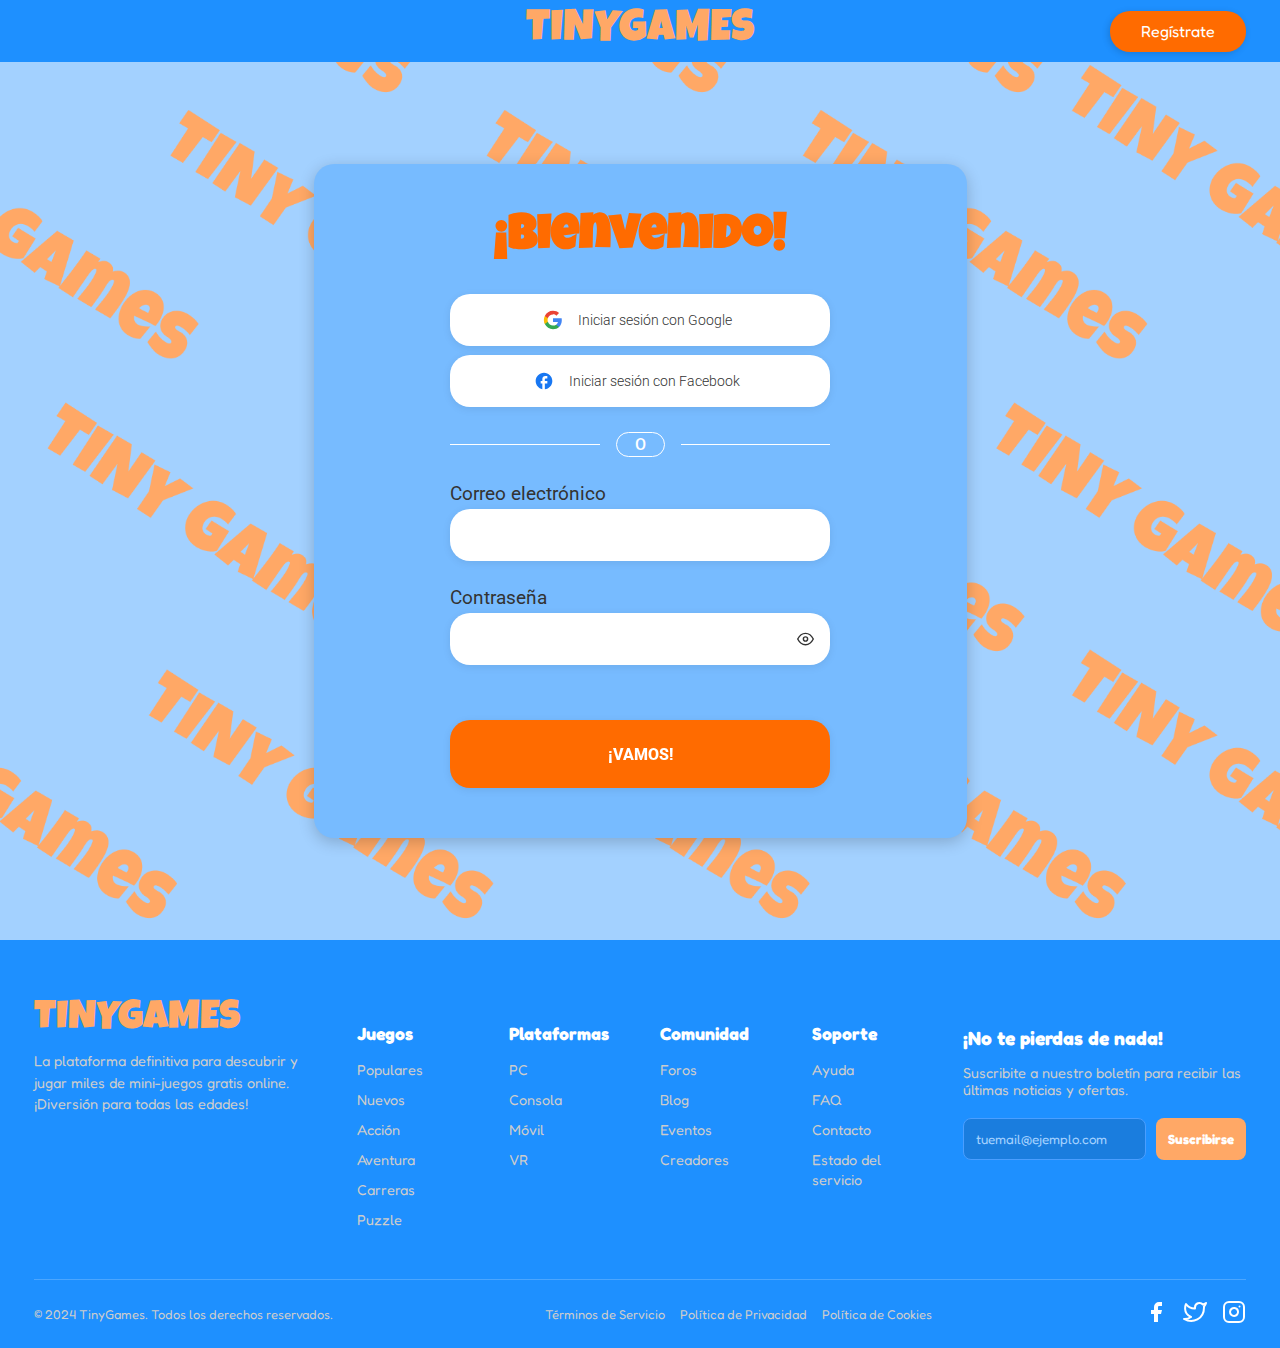
<file: tinygames/login.html>
<!DOCTYPE html>
<html lang="es">
<head>
    <meta charset="UTF-8">
    <title>TinyGames - Login</title>
    <!-- Tipografías y estilos -->
    <link rel="preconnect" href="https://fonts.googleapis.com">
    <link rel="preconnect" href="https://fonts.gstatic.com" crossorigin>
    <link href="https://fonts.googleapis.com/css2?family=Fredoka&family=Luckiest+Guy&family=Roboto:wght@300;500;800&display=swap" rel="stylesheet">
    <link rel="stylesheet" href="css/styles.css">
    <link rel="stylesheet" href="css/loginStyle.css">
</head>
<body>
<!-- Header modificado -->
<header >
    <div class="header__logo">
        <a href="#"  aria-label="TinyGames - Página de inicio">TINYGAMES</a>
    </div>
    <a href="index.html" class="header__register-btn">Regístrate</a>
</header>
<!-- Caja central con formulario -->
<main>
    <div class="login-box">
        <h2>¡Bienvenido!</h2>
        <form>
            <div class="social-login">
                <button type="button" class="social-btn social-btn--google">
                    <svg class="social-btn__icon" aria-hidden="true" focusable="false" width="20" height="20" viewBox="0 0 24 24"><path d="M22.56 12.25c0-.78-.07-1.53-.2-2.25H12v4.26h5.92c-.26 1.37-1.04 2.53-2.21 3.31v2.77h3.57c2.08-1.92 3.28-4.74 3.28-8.09z" fill="#4285F4"></path><path d="M12 23c2.97 0 5.46-.98 7.28-2.66l-3.57-2.77c-.98.66-2.23 1.06-3.71 1.06-2.86 0-5.29-1.93-6.16-4.53H2.18v2.84C3.99 20.53 7.7 23 12 23z" fill="#34A853"></path><path d="M5.84 14.09c-.22-.66-.35-1.36-.35-2.09s.13-1.43.35-2.09V7.07H2.18C1.43 8.55 1 10.22 1 12s.43 3.45 1.18 4.93l3.66-2.84z" fill="#FBBC05"></path><path d="M12 5.16c1.56 0 2.95.55 4.06 1.6l3.17-3.17C17.45 1.99 14.97 1 12 1 7.7 1 3.99 3.47 2.18 7.07l3.66 2.84c.87-2.6 3.3-4.53 6.16-4.53z" fill="#EA4335"></path><path d="M1 1h22v22H1z" fill="none"></path></svg>
                    <span>Iniciar sesión con Google</span>
                </button>
                <button type="button" class="social-btn social-btn--facebook">
                    <svg class="social-btn__icon" aria-hidden="true" focusable="false" width="20" height="20" viewBox="0 0 24 24"><path d="M22 12c0-5.52-4.48-10-10-10S2 6.48 2 12c0 4.84 3.44 8.87 8 9.8V15H8v-3h2V9.5C10 7.57 11.57 6 13.5 6H16v3h-2c-.55 0-1 .45-1 1v2h3v3h-3v6.95c5.05-.5 9-4.76 9-9.95z" fill="#1877F2"></path></svg>
                    <span>Iniciar sesión con Facebook</span>
                </button>
            </div>
            <div class="login-divider"><span>O</span></div>
            <div class="form-group">
                <label for="login-email">Correo electrónico</label>
                <input id="login-email" name="login-email" type="email" required autocomplete="email">
            </div>
            <div class="form-group">
                <label for="login-pass">Contraseña</label>
                <div class="password-input-wrapper">
                    <input id="login-pass" name="login-pass" type="password" required autocomplete="current-password" >
                    <button type="button" class="toggle-password" aria-label="Mostrar contraseña">
                        <svg class="eye-icon" width="17" height="17" viewBox="0 0 24 24" fill="none" xmlns="http://www.w3.org/2000/svg">
                            <path class="eye-open" d="M1 12s4-8 11-8 11 8 11 8-4 8-11 8-11-8-11-8z" stroke="#333" stroke-width="2" stroke-linecap="round" stroke-linejoin="round"/>
                            <circle class="eye-open" cx="12" cy="12" r="3" stroke="#333" stroke-width="2" stroke-linecap="round" stroke-linejoin="round"/>
                            <line class="eye-closed" x1="1" y1="1" x2="23" y2="23" stroke="#333" stroke-width="2" stroke-linecap="round" stroke-linejoin="round"/>
                        </svg>
                    </button>
                </div>
            </div>
            <button type="submit" id="loginBtn" class="submit-btn">
                <div class="block"></div>
                <span>¡VAMOS!</span>
            </button>
        </form>
    </div>
    <div class="loading-screen" id="loadingScreen">
        <div class="spinner"></div>
        <div class="progress" id="progress"></div>
    </div>
</main>
<!-- Fatfooter copiado -->
<footer class="footer">
    <div class="footer__container">
        <div class="footer__top">
            <div class="footer__about">
                <a href="home.html" class="footer__logo" aria-label="TinyGames - Página de inicio">TINYGAMES</a>
                <p>La plataforma definitiva para descubrir y jugar miles de mini-juegos gratis online. ¡Diversión para todas las edades!</p>
            </div>
            <div class="footer__links">
                <div class="footer__links-column">
                    <h4>Juegos</h4>
                    <ul>
                        <li><a href="#">Populares</a></li>
                        <li><a href="#">Nuevos</a></li>
                        <li><a href="#">Acción</a></li>
                        <li><a href="#">Aventura</a></li>
                        <li><a href="#">Carreras</a></li>
                        <li><a href="#">Puzzle</a></li>
                    </ul>
                </div>
                <div class="footer__links-column">
                    <h4>Plataformas</h4>
                    <ul>
                        <li><a href="#">PC</a></li>
                        <li><a href="#">Consola</a></li>
                        <li><a href="#">Móvil</a></li>
                        <li><a href="#">VR</a></li>
                    </ul>
                </div>
                <div class="footer__links-column">
                    <h4>Comunidad</h4>
                    <ul>
                        <li><a href="#">Foros</a></li>
                        <li><a href="#">Blog</a></li>
                        <li><a href="#">Eventos</a></li>
                        <li><a href="#">Creadores</a></li>
                    </ul>
                </div>
                <div class="footer__links-column">
                    <h4>Soporte</h4>
                    <ul>
                        <li><a href="#">Ayuda</a></li>
                        <li><a href="#">FAQ</a></li>
                        <li><a href="#">Contacto</a></li>
                        <li><a href="#">Estado del servicio</a></li>
                    </ul>
                </div>
            </div>
            <div class="footer__subscribe">
                <h4>¡No te pierdas de nada!</h4>
                <p>Suscribite a nuestro boletín para recibir las últimas noticias y ofertas.</p>
                <form class="footer__subscribe-form">
                    <input type="email" placeholder="tuemail@ejemplo.com" aria-label="Tu correo electrónico">
                    <button type="submit">Suscribirse</button>
                </form>
            </div>
        </div>
        <div class="footer__bottom">
            <p class="footer__copyright">&copy; 2024 TinyGames. Todos los derechos reservados.</p>
            <div class="footer__bottom-links">
                <a href="#">Términos de Servicio</a>
                <a href="#">Política de Privacidad</a>
                <a href="#">Política de Cookies</a>
            </div>
            <div class="footer__social">
                <a href="#" aria-label="Facebook"><svg viewBox="0 0 24 24"><path d="M18 2h-3a5 5 0 0 0-5 5v3H7v4h3v8h4v-8h3l1-4h-4V7a1 1 0 0 1 1-1h3z"></path></svg></a>
                <a href="#" aria-label="Twitter"><svg viewBox="0 0 24 24"><path d="M23 3a10.9 10.9 0 0 1-3.14 1.53 4.48 4.48 0 0 0-7.86 3v1A10.66 10.66 0 0 1 3 4s-4 9 5 13a11.64 11.64 0 0 1-7 2c9 5 20 0 20-11.5a4.5 4.5 0 0 0-.08-.83A7.72 7.72 0 0 0 23 3z"></path></svg></a>
                <a href="#" aria-label="Instagram"><svg viewBox="0 0 24 24"><rect x="2" y="2" width="20" height="20" rx="5" ry="5"></rect><path d="M16 11.37A4 4 0 1 1 12.63 8 4 4 0 0 1 16 11.37z"></path><line x1="17.5" y1="6.5" x2="17.51" y2="6.5"></line></svg></a>
            </div>
        </div>
    </div>
</footer>
<script src="js/login.js"></script>
</body>
</html>
</file>
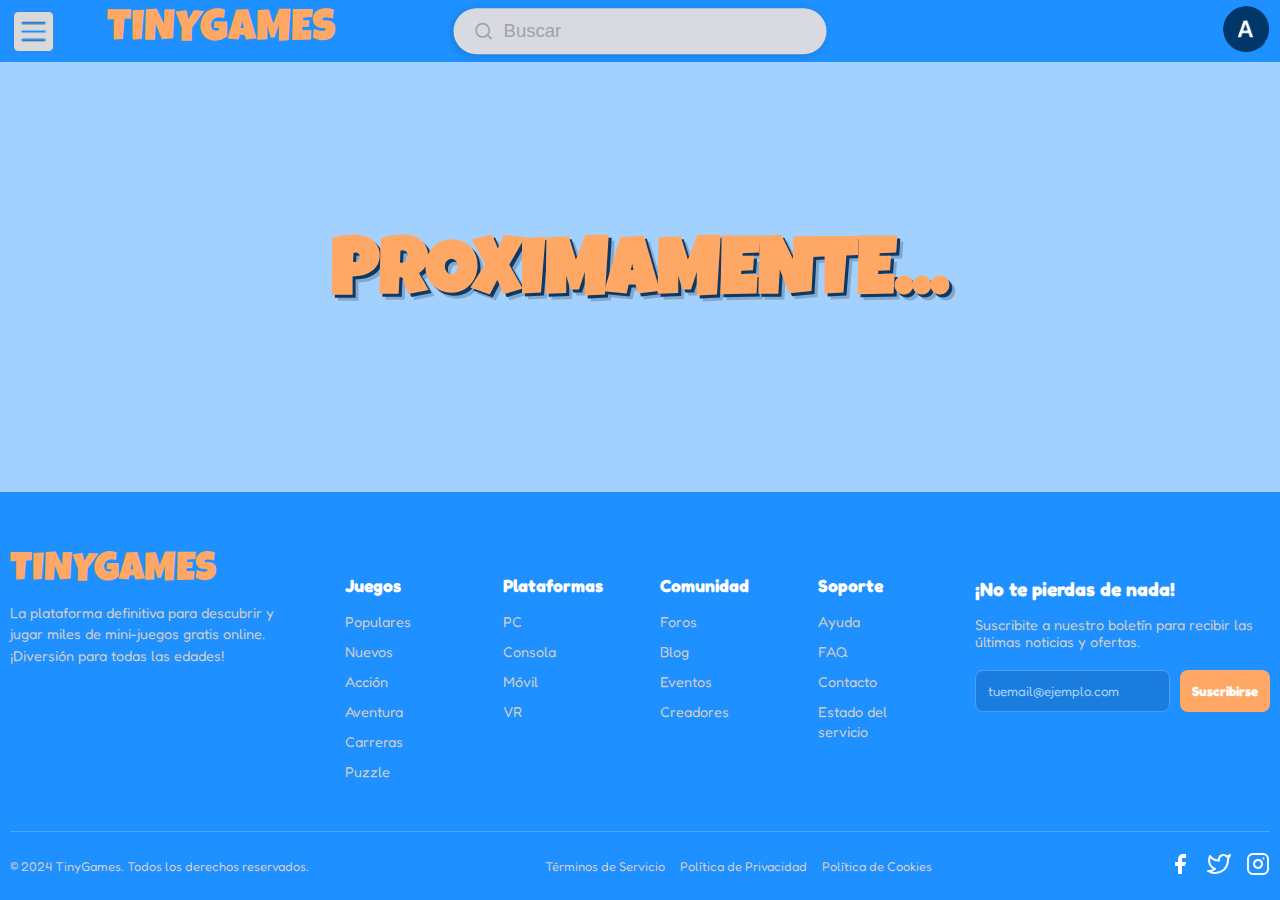
<file: tinygames/proximamente.html>
<!DOCTYPE html>
<html lang="es">
<head>
    <meta charset="UTF-8">
    <meta name="viewport" content="width=device-width, initial-scale=1.0">
    <title>TinyGames - Próximamente</title>
    <link rel="preconnect" href="https://fonts.googleapis.com">
    <link rel="preconnect" href="https://fonts.gstatic.com" crossorigin>
    <link href="https://fonts.googleapis.com/css2?family=Fredoka&family=Luckiest+Guy&display=swap" rel="stylesheet">
    <link rel="stylesheet" href="css/styles.css">
</head>
<body>

    <header class="header">
        <div class="header__left">
            <button class="header__hamburger" aria-label="Abrir menú de navegación" aria-expanded="false" aria-controls="side-menu">
                <span class="hamburger-icon"></span>
            </button>
            <a href="home.html" class="header__logo" aria-label="TinyGames - Página de inicio">TINYGAMES</a>
        </div>

        <div class="header__center">
            <form class="header__search" role="search">
                <label for="search-input" class="sr-only">Buscar juegos</label>
                <button type="submit" aria-label="Buscar">
                    <svg xmlns="http://www.w3.org/2000/svg" width="20" height="20" viewBox="0 0 24 24" fill="none" stroke="currentColor" stroke-width="2" stroke-linecap="round" stroke-linejoin="round"><circle cx="11" cy="11" r="8"></circle><line x1="21" y1="21" x2="16.65" y2="16.65"></line></svg>
                </button>
                <input type="search" id="search-input" placeholder="Buscar">
            </form>
        </div>

        <div class="header__right">
            <div class="header__avatar-container">
                <button class="header__avatar" aria-label="Abrir menú de usuario" aria-expanded="false" aria-controls="user-menu">
                    <img src="assets/Avatar.png" alt="Avatar de usuario">
                </button>
                <ul class="header__menu" id="user-menu" hidden>
                    <li><a href="#"><img src="assets/logo-premium.png" alt="Premium" class="header-menu__icon"><span>Premium</span></a></li>
                    <li><a href="#"><svg class="header-menu__icon" viewBox="0 0 24 24"><path d="M20 21v-2a4 4 0 0 0-4-4H8a4 4 0 0 0-4 4v2"></path><circle cx="12" cy="7" r="4"></circle></svg><span>Mi perfil</span></a></li>
                    <li><a href="#"><svg class="header-menu__icon" viewBox="0 0 24 24"><path d="M12 22s8-4 8-10V5l-8-3-8 3v7c0 6 8 10 8 10z"></path><path d="M12 11l-4 2 1.5-4.5L6 6l4.5 1 2-4 1 4.5L18 8l-3.5 2.5L16 13z"></path></svg><span>Mis logros</span></a></li>
                    <li><a href="#"><svg class="header-menu__icon" viewBox="0 0 24 24"><path d="M17 21v-2a4 4 0 0 0-4-4H5a4 4 0 0 0-4 4v2"></path><circle cx="9" cy="7" r="4"></circle><path d="M23 21v-2a4 4 0 0 0-3-3.87"></path><path d="M16 3.13a4 4 0 0 1 0 7.75"></path></svg><span>Mis amigos</span></a></li>
                    <li><a href="#"><svg class="header-menu__icon" viewBox="0 0 24 24"><circle cx="12" cy="12" r="10"></circle><path d="M9.09 9a3 3 0 0 1 5.83 1c0 2-3 3-3 3"></path><line x1="12" y1="17" x2="12.01" y2="17"></line></svg><span>Soporte</span></a></li>
                    <li><a href="login.html"><svg class="header-menu__icon" viewBox="0 0 24 24"><path d="M9 21H5a2 2 0 0 1-2-2V5a2 2 0 0 1 2-2h4"></path><polyline points="16 17 21 12 16 7"></polyline><line x1="21" y1="12" x2="9" y2="12"></line></svg><span>Cerrar Sesion</span></a></li>
                </ul>
            </div>
        </div>
    </header>

    <nav class="side-menu" id="side-menu" hidden>
        <ul>
            <li><a href="#"><img src="assets/Car-Icon.png" class="side-menu__icon" alt="Icono de Carreras"><span>Carreras</span></a></li>
            <li><a href="#"><img src="assets/Aventure-Icon.png" class="side-menu__icon" alt="Icono de Aventuras"><span>Aventuras</span></a></li>
            <li><a href="#"><img src="assets/mdi_gun.png" class="side-menu__icon" alt="Icono de Disparos"><span>Disparos</span></a></li>
            <li><a href="#"><img src="assets/simple-icons_roll20.png" class="side-menu__icon" alt="Icono de Rol"><span>Rol</span></a></li>
            <li><a href="#"><img src="assets/Arcade-Icon.png" class="side-menu__icon" alt="Icono de Arcade"><span>Arcade</span></a></li>
            <li><a href="#"><img src="assets/Combat-Icon.png" class="side-menu__icon" alt="Icono de Combate"><span>Combate</span></a></li>
            <li><a href="#"><img src="assets/Frame.png" class="side-menu__icon" alt="Icono de Cartas"><span>Cartas</span></a></li>
        </ul>
    </nav>

    <main class="main-proximamente">
        <h1 class="proximamente-title">PROXIMAMENTE...</h1>
    </main>

    <footer class="footer">
        <div class="footer__container">
            <div class="footer__top">
                <div class="footer__about">
                    <a href="home.html" class="footer__logo" aria-label="TinyGames - Página de inicio">TINYGAMES</a>
                    <p>La plataforma definitiva para descubrir y jugar miles de mini-juegos gratis online. ¡Diversión para todas las edades!</p>
                </div>
                <div class="footer__links">
                    <div class="footer__links-column">
                        <h4>Juegos</h4>
                        <ul>
                            <li><a href="#">Populares</a></li>
                            <li><a href="#">Nuevos</a></li>
                            <li><a href="#">Acción</a></li>
                            <li><a href="#">Aventura</a></li>
                            <li><a href="#">Carreras</a></li>
                            <li><a href="#">Puzzle</a></li>
                        </ul>
                    </div>
                    <div class="footer__links-column">
                        <h4>Plataformas</h4>
                        <ul>
                            <li><a href="#">PC</a></li>
                            <li><a href="#">Consola</a></li>
                            <li><a href="#">Móvil</a></li>
                            <li><a href="#">VR</a></li>
                        </ul>
                    </div>
                    <div class="footer__links-column">
                        <h4>Comunidad</h4>
                        <ul>
                            <li><a href="#">Foros</a></li>
                            <li><a href="#">Blog</a></li>
                            <li><a href="#">Eventos</a></li>
                            <li><a href="#">Creadores</a></li>
                        </ul>
                    </div>
                    <div class="footer__links-column">
                        <h4>Soporte</h4>
                        <ul>
                            <li><a href="#">Ayuda</a></li>
                            <li><a href="#">FAQ</a></li>
                            <li><a href="#">Contacto</a></li>
                            <li><a href="#">Estado del servicio</a></li>
                        </ul>
                    </div>
                </div>
                <div class="footer__subscribe">
                    <h4>¡No te pierdas de nada!</h4>
                    <p>Suscribite a nuestro boletín para recibir las últimas noticias y ofertas.</p>
                    <form class="footer__subscribe-form">
                        <input type="email" placeholder="tuemail@ejemplo.com" aria-label="Tu correo electrónico">
                        <button type="submit">Suscribirse</button>
                    </form>
                </div>
            </div>
            <div class="footer__bottom">
                <p class="footer__copyright">&copy; 2024 TinyGames. Todos los derechos reservados.</p>
                <div class="footer__bottom-links">
                    <a href="#">Términos de Servicio</a>
                    <a href="#">Política de Privacidad</a>
                    <a href="#">Política de Cookies</a>
                </div>
                <div class="footer__social">
                    <a href="#" aria-label="Facebook"><svg viewBox="0 0 24 24"><path d="M18 2h-3a5 5 0 0 0-5 5v3H7v4h3v8h4v-8h3l1-4h-4V7a1 1 0 0 1 1-1h3z"></path></svg></a>
                    <a href="#" aria-label="Twitter"><svg viewBox="0 0 24 24"><path d="M23 3a10.9 10.9 0 0 1-3.14 1.53 4.48 4.48 0 0 0-7.86 3v1A10.66 10.66 0 0 1 3 4s-4 9 5 13a11.64 11.64 0 0 1-7 2c9 5 20 0 20-11.5a4.5 4.5 0 0 0-.08-.83A7.72 7.72 0 0 0 23 3z"></path></svg></a>
                    <a href="#" aria-label="Instagram"><svg viewBox="0 0 24 24"><rect x="2" y="2" width="20" height="20" rx="5" ry="5"></rect><path d="M16 11.37A4 4 0 1 1 12.63 8 4 4 0 0 1 16 11.37z"></path><line x1="17.5" y1="6.5" x2="17.51" y2="6.5"></line></svg></a>
                </div>
            </div>
        </div>
    </footer>

    <script src="js/index.js"></script>
</body>
</html>
</file>
<file: tinygames/css/styles.css>
:root {
    --header-bg-color: #1E90FF;
    --logo-color: #FFA866;
    --logo-font: 'Luckiest Guy', cursive;
    --header-edge-gap: 10px;
    --logo-spacing: 50px;
    --text-color-light: #FFFFFF;
    --header-height: 62px; /* Altura del header */
}

/* ==========================================================================
   Estilos Base (Mobile First)
   ========================================================================== */

/* Reset básico y estilos del body */
body {
    margin: 0;
    font-family: 'Fredoka', sans-serif;
    background-color: #A3D1FF;
    overflow-x: hidden; /* Evita que se vea el menú cuando est�� oculto */
    display: flex;
    flex-direction: column;
    min-height: 100vh;
}

/* Clase de utilidad para lectores de pantalla */
.sr-only {
    position: absolute;
    width: 1px;
    height: 1px;
    padding: 0;
    margin: -1px;
    overflow: hidden;
    clip: rect(0, 0, 0, 0);
    white-space: nowrap;
    border: 0;
}

/* Estilos del Header */
.header {
    background-color: var(--header-bg-color);
    color: var(--text-color-light);
    display: flex;
    align-items: center;
    justify-content: space-between;
    padding: 0 var(--header-edge-gap);
    position: relative;
    height: var(--header-height);
    box-sizing: border-box;
}

.header__left, .header__right, .header__center {
    display: flex;
    align-items: center;
}

.header__left {
    flex-grow: 1;
    justify-content: flex-start;
}

.header__center {
    /* Oculto en móvil por defecto, se muestra en desktop */
    display: none;
    justify-content: center;
    position: absolute;
    left: 50%;
    top: 50%;
    transform: translate(-50%, -50%);
}

.header__right {
    flex-grow: 1;
    justify-content: flex-end;
    gap: 15px; /* Espacio entre el botón premium y el avatar */
}

/* Botón Hamburguesa */
.header__hamburger {
    background: none;
    border: none;
    color: var(--text-color-light);
    cursor: pointer;
    padding: 0;
    margin-right: var(--logo-spacing);
    z-index: 30; /* Asegura que esté por encima del menú lateral */
    width: 47px;
    height: 47px;
}

.hamburger-icon {
    display: inline-block;
    width: 100%;
    height: 100%;
    background-image: url('../assets/HamburgerWhite.png');
    background-size: contain;
    background-repeat: no-repeat;
    background-position: center;
}

.header__hamburger[aria-expanded="true"] .hamburger-icon {
    background-image: url('../assets/cross-icon.png');
}

/* Logo */
.header__logo {
    font-family: var(--logo-font);
    font-size: 44.11px;
    color: var(--logo-color);
    text-decoration: none;
}

/* Búsqueda (Oculta en mobile por defecto) */
.header__search {
    display: flex;
    align-items: center;
    background-color: #D9D9E0;
    border-radius: 46.43px;
    padding: 0 15px;
    width: 373px;
    height: 45.66px;
    box-sizing: border-box;
    box-shadow: -1.65px 1.65px 7.43px rgba(0, 0, 0, 0.15);
}

.header__search input {
    background: transparent;
    border: none;
    color: #9EA2AE;
    outline: none;
    padding: 5px;
    font-size: 18.57px;
    width: 100%;
}

.header__search input::placeholder {
    color: #9EA2AE;
    opacity: 1; /* Firefox aplica una opacidad por defecto */
}

.header__search input::-webkit-search-cancel-button {
    -webkit-appearance: none;
    height: 18px;
    width: 18px;
    background-image: url("data:image/svg+xml;utf8,<svg xmlns='http://www.w3.org/2000/svg' viewBox='0 0 24 24' fill='%239EA2AE'><path d='M19 6.41L17.59 5 12 10.59 6.41 5 5 6.41 10.59 12 5 17.59 6.41 19 12 13.41 17.59 19 19 17.59 13.41 12z'/></svg>");
    background-size: contain;
    cursor: pointer;
}

.header__search button {
    background: none;
    border: none;
    color: #9EA2AE;
    cursor: pointer;
    padding: 0 5px;
    display: flex;
    align-items: center;
}

/* Botón Premium en el Header */
/* Estilos eliminados ya que el botón se movió al menú */

/* Avatar y Menú de Usuario */
.header__avatar-container {
    position: relative;
}

.header__avatar {
    background: none;
    border: none;
    cursor: pointer;
    padding: 0;
    border-radius: 50%;
    overflow: hidden;
    width: 47px;
    height: 47px;
}

.header__avatar img {
    width: 100%;
    height: 100%;
    object-fit: cover;
}

.header__menu {
    position: absolute;
    right: 0px;
    background-color: var(--header-bg-color);
    color: var(--text-color-light);
    list-style: none;
    padding: 0px 0;
    margin: 0;
    border-radius: 0 0 20px 20px;
    width: 275px;
    height: 380px;
    z-index: 10;
    box-sizing: border-box;
    opacity: 0;
    visibility: hidden;
    transform: translateY(-10px);
    transition: opacity 0.3s ease-in-out, transform 0.3s ease-in-out, visibility 0.3s;
    display: flex;
    flex-direction: column;
    justify-content: space-evenly;
}

.header__menu[aria-hidden="false"] {
    opacity: 1;
    visibility: visible;
    transform: translateY(0);
}

.header__menu li a {
    color: var(--text-color-light);
    text-decoration: none;
    padding: 10px 20px;
    display: flex;
    align-items: center;
    gap: 15px;
    font-size: 29.57px;
}

.header-menu__icon {
    width: 30px;
    height: 30px;
    stroke: #000000;
    stroke-width: 1.5;
    fill: none;
    flex-shrink: 0;
}

.header__menu li a img.header-menu__icon {
    stroke: none; /* Resetea por si acaso */
}

.header__menu li a:hover {
    background-color: rgba(255, 255, 255, 0.1);
}

/* Menú lateral */
.side-menu {
    display: block; /* Se controla con 'hidden' */
    position: absolute;
    top: var(--header-height);
    left: 0;
    width: 275px;
    height: 433px;
    background-color: var(--header-bg-color);
    color: white;
    padding: 0 0 20px 0;
    z-index: 20;
    transform: translateX(-100%);
    transition: transform 0.3s ease-in-out;
    border-bottom-left-radius: 20px;
    border-bottom-right-radius: 20px;
    box-sizing: border-box;
}

.side-menu[aria-hidden="false"] {
    transform: translateX(0);
}

.side-menu ul {
    list-style: none;
    padding: 20px 0 0 0;
    margin: 0;
    display: flex;
    flex-direction: column;
    justify-content: space-evenly;
    height: 100%;
}

.side-menu li a {
    color: white;
    text-decoration: none;
    padding: 10px 20px;
    display: flex;
    align-items: center;
    gap: 15px;
    font-size: 29.57px;
}

.side-menu__icon {
    width: 30px;
    height: 30px;
    stroke: #000000;
    stroke-width: 1.5;
    fill: none;
    flex-shrink: 0; /* Evita que el icono se encoja */
}

.side-menu li a:hover {
    background-color: rgba(255, 255, 255, 0.1);
}

/* Carrusel */
.carousel-container {
    height: 450px;
    border-radius: 16.52px;
    box-shadow: -1.65px 1.65px 7.43px rgba(0, 0, 0, 0.15);
    overflow: hidden;
    position: relative;
    width: 100%;
    margin-bottom: 15px; /* Espacio entre carrusel y las cajas */
}

.carousel-track {
    display: flex;
    height: 100%;
    width: 500%; /* 100% por cada slide (4 originales + 1 clon) */
    animation: slide 20s ease-in-out infinite;
}

.carousel-slide {
    width: calc(20%); /* 100% / 5 slides, restando los márgenes */
    height: 100%;
    display: flex;
    justify-content: center;
    align-items: center;
    position: relative; /* Necesario para el overlay */
}

.carousel-slide__link {
    display: block;
    width: 100%;
    height: 100%;
    position: relative;
    overflow: hidden;
}

.img-carrusel{
    width: 100%;
    height: 100%;
    object-fit: fill; /* Cambiado a cover para mejor ajuste */
    transition: filter 0.3s;
    border-radius: 10px;
}

/* Overlay y botón para el carrusel (copiado de juego.css) */
.game-image-overlay {
    position: absolute;
    top: 0;
    left: 0;
    width: 100%;
    height: 100%;
    background: rgba(30, 30, 30, 0.38);
    display: flex;
    align-items: center;
    justify-content: center;
    opacity: 0;
    pointer-events: none;
    transition: opacity 0.3s;
}

.btn-jugar {
    width: 310px;
    height: 110px;
    background: #FF6B00;
    color: #fff;
    border: none;
    border-radius: 30px;
    font-size: 2.2rem;
    font-family: 'Fredoka', sans-serif;
    font-weight: 700;
    cursor: pointer;
    box-shadow: 0 2px 8px rgba(255,168,102,0.15);
    display: flex;
    align-items: center;
    justify-content: center;
    transition: background 0.2s, transform 0.15s;
    outline: none;
    z-index: 2;
}

.btn-jugar:hover {
    background: #FF6B00;
    transform: scale(1.04);
}

/* Efecto hover para el carrusel */
.carousel-slide__link:hover .img-carrusel {
    filter: brightness(0.55);
}

.carousel-slide__link:hover .game-image-overlay {
    opacity: 1;
    pointer-events: auto;
}

/* Colores y delays para cada slide */
.carousel-slide:nth-child(1), .carousel-slide:nth-child(5) { background-color: #FF6347; }
.carousel-slide:nth-child(2) { background-color: #4682B4; }
.carousel-slide:nth-child(3) { background-color: #32CD32; }
.carousel-slide:nth-child(4) { background-color: #FFD700; }

/* Animación de carrusel con desplazamiento */
@keyframes slide {
    0%      { transform: translateX(0%); }
    20%     { transform: translateX(0%); } /* Pausa en slide 1 */
    22.5%   { transform: translateX(-10%) skewX(-10deg) scale(1.05); }
    25%     { transform: translateX(-20%); }
    45%     { transform: translateX(-20%); } /* Pausa en slide 2 */
    47.5%   { transform: translateX(-30%) skewX(-10deg) scale(1.05); }
    50%     { transform: translateX(-40%); }
    70%     { transform: translateX(-40%); } /* Pausa en slide 3 */
    72.5%   { transform: translateX(-50%) skewX(-10deg) scale(1.05); }
    75%     { transform: translateX(-60%); }
    95%     { transform: translateX(-60%); } /* Pausa en slide 4 */
    97.5%   { transform: translateX(-70%) skewX(-10deg) scale(1.05); }
    100%    { transform: translateX(-80%); } /* Vuelve al inicio (clon) */
}

/* Contenido principal */
main {
    padding: 20px;
    min-height: calc(100vh - var(--header-height));
    display: flex;
    flex-direction: column;
    justify-content: flex-start;
    align-items: center;
    flex-grow: 1;
}

.content-container {
    display: flex;
    flex-direction: column;
    gap: 15px;
    width: 100%;
}

.content-box {
    height: 349px;
    border-radius: 16.52px;
    box-shadow: -1.65px 1.65px 7.43px rgba(0, 0, 0, 0.15);
    padding: 20px;
    box-sizing: border-box;
    display: flex;
    flex-direction: column;
    justify-content: center;
    position: relative; /* Necesario para la etiqueta premium */
}

.content-box__header {
    display: flex;
    justify-content: space-between;
    align-items: center;
    margin-bottom: 12px;
}

.content-box__title {
    font-family: 'Fredoka', sans-serif;
    font-size: 24px;
    color: #0C3966;
    margin: 0;
    font-weight: 400; /* Regular */
    display: flex;
    align-items: center;
    gap: 10px;
}

.title-icon {
    width: 24px;
    height: 24px;
}

.content-box__see-all {
    font-family: 'Fredoka', sans-serif;
    font-size: 16px;
    color: rgba(0, 0, 0, 0.5);
    text-decoration: underline;
}

.cards-container {
    display: flex;
    justify-content: flex-start;
    gap: 15px;
    width: 100%;
    overflow-x: auto; /* Permite scroll si no caben las tarjetas */
    padding-bottom: 10px; /* Espacio para la sombra del scrollbar */
    /* Ocultar la barra de scroll */
    scrollbar-width: none; /* Firefox */
}

/* Ocultar la barra de scroll para Webkit (Chrome, Safari) */
.cards-container::-webkit-scrollbar {
    display: none;
}

.game-card {
    width: 157px;
    height: 214px;
    background-color: white;
    flex-shrink: 0; /* Evita que las tarjetas se encojan */
    border-radius: 13px;
    box-shadow: -1.65px 1.65px 7.43px rgba(0, 0, 0, 0.15);
    display: flex;
    flex-direction: column;
    align-items: center;
    overflow: hidden; /* Para que la imagen respete el borde redondeado */
    padding-bottom: 10px; /* Espacio para el botón */
    box-sizing: border-box;
    position: relative; /* Necesario para la etiqueta premium */
}

.game-card--premium {
    /* No se necesita posicionamiento relativo */
}

.game-card__image {
    width: 100%;
    height: 125px;
    object-fit: cover;
}

.game-card__title {
    font-family: 'Fredoka', sans-serif;
    font-weight: 400; /* Regular */
    font-size: 16px;
    color: #000000;
    margin: 10px 5px; /* Añadido margen horizontal para que el texto no toque los bordes */
    text-align: center;
    /* Propiedades para truncar el texto */
    white-space: nowrap;
    overflow: hidden;
    text-overflow: ellipsis;
    width: calc(100% - 10px); /* Asegura que el ancho se ajuste al margen */
}

.game-card--premium .game-card__title {
    margin-top: 14px; /* Restablecer margen original */
    margin-bottom: 14px;
}

.game-card__button {
    background-color: #FF6B00;
    color: white;
    font-family: 'Fredoka', sans-serif;
    font-size: 15px;
    text-decoration: none;
    padding: 8px 28px;
    border-radius: 436.22px;
    box-shadow: -1.65px 1.65px 7.43px rgba(0, 0, 0, 0.15);
    display: inline-block;
    transition: transform 0.2s ease-in-out;
}

.game-card__premium-badge {
    position: absolute;
    top: -1px;
    right: 10px;
    width: 30px;
    height: 40px;
    background-color: #FF6B00;
    clip-path: polygon(0 0, 100% 0, 100% 100%, 50% 80%, 0 100%);
    display: flex;
    align-items: flex-start;
    justify-content: center;
    padding-top: 5px;
    box-shadow: 0 2px 4px rgba(0,0,0,0.2);
}

.game-card__premium-badge img {
    width: 18px;
    height: 18px;
}

.box-color-1 {
    background-color: #4BA6FF;
}

.box-color-2 {
    background-color: #77BBFF;
}

/* Estilos de las flechas de scroll (ocultas en mobile) */
.scroll-arrow {
    display: none;
}

/* Estilos del Footer */
.footer {
    background-color: var(--header-bg-color);
    color: var(--text-color-light);
    padding: 60px var(--header-edge-gap) 20px;
}

.footer__container {
    display: flex;
    flex-direction: column;
    gap: 40px;
    max-width: 1400px;
    margin: 0 auto;
}

.footer__top {
    display: grid;
    gap: 40px;
    /* Mobile First: 1 columna */
    grid-template-columns: 1fr;
    text-align: center;
}

.footer__about .footer__logo {
    font-family: var(--logo-font);
    font-size: 2.5rem;
    color: var(--logo-color);
    text-decoration: none;
    display: inline-block;
    margin-bottom: 10px;
}

.footer__about p {
    color: #ccc;
    font-size: 0.9rem;
    line-height: 1.5;
    margin: 0;
    max-width: 300px;
    margin-left: auto;
    margin-right: auto;
}

.footer__links {
    display: grid;
    gap: 30px;
    width: 100%;
    /* Mobile First: 2 columnas */
    grid-template-columns: repeat(2, 1fr);
    text-align: left;
}

.footer__subscribe h4 {
    font-size: 1.2rem;
    margin-bottom: 10px;
    color: #fff;
}

.footer__subscribe p {
    font-size: 0.9rem;
    color: #ccc;
    margin-bottom: 20px;
}

.footer__subscribe-form {
    display: flex;
    flex-direction: column;
    gap: 10px;
}

.footer__subscribe-form input {
    padding: 12px;
    border-radius: 8px;
    border: 1px solid #4A9EFF;
    background-color: #1A7DDE;
    color: white;
    font-family: 'Fredoka', sans-serif;
}

.footer__subscribe-form input::placeholder {
    color: #A3D1FF;
}

.footer__subscribe-form button {
    padding: 12px;
    border-radius: 8px;
    border: none;
    background-color: var(--logo-color);
    color: white;
    font-family: 'Fredoka', sans-serif;
    font-weight: bold;
    cursor: pointer;
    transition: background-color 0.2s;
}

.footer__subscribe-form button:hover {
    background-color: #ff8c33;
}

.footer__bottom {
    border-top: 1px solid rgba(255, 255, 255, 0.2);
    padding-top: 20px;
    display: flex;
    flex-direction: column;
    align-items: center;
    gap: 20px;
    text-align: center;
}

.footer__copyright {
    font-size: 0.8rem;
    color: #ccc;
    margin: 0;
    order: 1; /* Primero en mobile */
}

.footer__bottom-links {
    display: flex;
    gap: 15px;
    flex-wrap: wrap;
    justify-content: center;
    order: 3; /* Tercero en mobile */
}

.footer__bottom-links a {
    color: #ccc;
    text-decoration: none;
    font-size: 0.8rem;
}

.footer__bottom-links a:hover {
    text-decoration: underline;
}

.footer__social {
    display: flex;
    gap: 15px;
    order: 2; /* Segundo en mobile */
}

.footer__links-column h4 {
    font-size: 1.1rem;
    margin-bottom: 15px;
    color: #fff;
    font-weight: bold;
}

.footer__links-column ul {
    list-style: none;
    padding: 0;
    margin: 0;
}

.footer__links-column li {
    margin-bottom: 10px;
}

.footer__links-column a {
    color: #ccc;
    text-decoration: none;
    font-size: 0.9rem;
}

.footer__links-column a:hover {
    color: var(--logo-color);
    text-decoration: underline;
}

.footer__social a {
    color: #fff;
    transition: color 0.2s;
}

.footer__social a:hover {
    color: var(--logo-color);
}

.footer__social svg {
    width: 24px;
    height: 24px;
    fill: none;
    stroke: currentColor;
    stroke-width: 2;
    stroke-linecap: round;
    stroke-linejoin: round;
}

.footer__social a[aria-label="Facebook"] svg,
.footer__social a[aria-label="YouTube"] svg {
    fill: currentColor;
    stroke: none;
}

/* Página Próximamente */
.main-proximamente {
    display: flex;
    justify-content: center;
    align-items: center;
    text-align: center;
    /* min-height: calc(100vh - var(--header-height) - 450px); Ya no es necesario */
    padding: 20px;
}

.proximamente-title {
    font-family: 'Luckiest Guy', cursive;
    font-size: 3rem;
    color: var(--logo-color);
    text-shadow: 3px 3px 0px #0C3966, 6px 6px 0px rgba(0,0,0,0.2);
}

/* ==========================================================================
   Media Queries (Ampliaciones para pantallas más grandes)
   ========================================================================== */

/* Estilos para tablets pequeñas y superiores */
@media (min-width: 577px) {
    .footer__subscribe-form {
        flex-direction: row;
    }
    .footer__subscribe-form input {
        flex-grow: 1;
    }
}

/* Estilos para tablets y escritorios */
@media (min-width: 768px) {
    /* Header */
    .header__center {
        display: flex; /* Muestra la barra de búsqueda */
    }
    .header__left,
    .header__right {
        flex-grow: 0;
    }

    /* Contenido Principal */
    main {
        padding: 20px 78px;
    }

    .content-box {
        display: block; /* Restablece el comportamiento para escritorio */
    }

    .content-box__title {
        font-size: 30px;
    }

    .title-icon {
        width: 30px;
        height: 30px;
    }

    .content-box__see-all {
        font-size: 22px;
    }

    .cards-container {
        justify-content: flex-start; /* Mantenemos el scroll para tablets */
        gap: 22px;
        overflow-x: auto; /* Mantenemos el scroll para tablets */
        scroll-behavior: smooth; /* Para que el scroll con JS sea suave */
    }

    .game-card {
        width: 196.42px;
        height: 267px;
        border-radius: 16.17px;
        padding-bottom: 14px;
        flex-shrink: 0; /* Aseguramos que las tarjetas no se encojan */
    }

    .game-card:hover .game-card__button {
        transform: scale(1.1);
    }

    .premium-icon {
        /* Estilos eliminados de aquí */
    }

    /* Estilos para las flechas de scroll en desktop */
    .scroll-arrow {
        display: block;
        position: absolute;
        top: 50%;
        transform: translateY(-50%);
        z-index: 5;
        background-color: rgba(0, 0, 0, 0.3);
        color: white;
        border: none;
        border-radius: 50%;
        width: 40px;
        height: 40px;
        font-size: 24px;
        font-weight: bold;
        cursor: pointer;
        opacity: 0;
        visibility: hidden;
        transition: opacity 0.2s ease-in-out, visibility 0.2s ease-in-out;
    }

    .scroll-arrow:hover {
        background-color: rgba(0, 0, 0, 0.6);
    }

    .scroll-arrow--left {
        left: 5px;
    }

    .scroll-arrow--right {
        right: 5px;
    }

    .content-box.is-scrollable:hover .scroll-arrow {
        opacity: 0.7;
        visibility: visible;
    }

    .scroll-arrow[hidden] {
        display: block; /* Sobrescribe el 'hidden' de HTML para controlar con opacidad */
        opacity: 0 !important;
        visibility: hidden !important;
        cursor: default;
    }

    .game-card__image {
        height: 156.64px;
    }

    .game-card__title {
        font-size: 19.36px;
        margin: 14px 0;
    }

    .game-card__button {
        font-size: 16px;
        padding: 8px 30px;
    }



    .game-card__premium-badge img {
        width: 18px;
        height: 18px;
    }

    /* Página Próximamente */
    .proximamente-title {
        font-size: 5rem;
    }
    .main-proximamente {
        min-height: calc(100vh - var(--header-height) - 450px); /* Altura aprox del footer en mobile */
    }

    /* Footer */
    .footer__top {
        /* 3 columnas: about | links | subscribe */
        grid-template-columns: 1fr 2fr 1fr;
        text-align: left;
        align-items: start;
    }

    .footer__about p {
        margin-left: 0;
        margin-right: 0;
    }

    .footer__links {
        /* 4 columnas de links */
        grid-template-columns: repeat(4, 1fr);
    }

    .footer__bottom {
        flex-direction: row;
        justify-content: space-between;
    }

    .footer__copyright {
        order: 1;
    }

    .footer__bottom-links {
        order: 2;
    }

    .footer__social {
        order: 3;
    }
}

/* Estilos para escritorios grandes */
@media (min-width: 993px) {
    /* Footer */
    .footer__links {
        gap: 40px;
    }
}

/* Estilos para escritorios extra grandes donde caben todas las cards */
@media (min-width: 1700px) {
    .cards-container {
        justify-content: space-between;
        overflow-x: visible;
        gap: 0;
    }
}


.game-card__button {
  $btn-color: #5e5e5e;
  $btn-hover-color: #dd6395;
  position: relative;
  background-color: $btn-color;
  border-color: $btn-color;
  color: #fff;
  overflow: hidden;
  &::before,
  &::after {
    height: 100%;
    position: absolute;
    top: 0;
    left: 0;
    transform: translateX(-100px) skewX(-15deg);
    content: "";
  }
  &::before {
    width: 60px;
    background: rgba(255, 255, 255, 0.5);
    filter: blur(30px);
    opacity: 0.5;
  }
  &::after {
    width: 30px;
    left: 30px;
    background: rgba(255, 255, 255, 0.2);
    filter: blur(5px);
  }
  &:hover {
    background-color: $btn-hover-color;
    border-color: $btn-hover-color;
    &::before {
      opacity: 1;
    }
    &::before,
    &::after {
      transform: translateX(300px) skewX(-15deg);
      transition: all 2s ease;
    }
  }
}
</file>
<file: tinygames/css/registerStyle.css>
:root {
    --header-bg-color: #1E90FF;
    --logo-color: #FFA866;
    --logo-font: 'Luckiest Guy', cursive;
    --header-edge-gap: 34px;
    --logo-spacing: 50px;
    --text-color-light: #FFFFFF;
    --header-height: 62px; /* Altura del header */
}

/* Reset básico y estilos del body */
body {
    margin: 0;
    font-family: 'Fredoka', sans-serif;
    background-color: #A3D1FF;
    background-image: url("../assets/Fondo-Logotipo-Completo.png");
    background-size: 130%;
    background-repeat: no-repeat;
    background-position: center;
    overflow-x: hidden; /* Evita que se vea el menú cuando est oculto */
    display: flex;
    flex-direction: column;
    min-height: 100vh;
}

/* Clase de utilidad para lectores de pantalla */
.sr-only {
    position: absolute;
    width: 1px;
    height: 1px;
    padding: 0;
    margin: -1px;
    overflow: hidden;
    clip: rect(0, 0, 0, 0);
    white-space: nowrap;
    border: 0;
}

/* Estilos del Header */
.header {
    background-color: var(--header-bg-color);
    color: var(--text-color-light);
    display: grid; /* Cambiado a grid */
    grid-template-columns: 1fr auto 1fr; /* 3 columnas como en login */
    align-items: center;
    padding: 0 var(--header-edge-gap);
    height: var(--header-height);
    box-sizing: border-box;
}

.header__logo {
    grid-column: 2;
    text-align: center;
}

.header__logo-link {
    font-family: var(--logo-font);
    font-size: 44.11px;
    color: var(--logo-color);
    text-decoration: none;
}

.header__login-btn {
    grid-column: 3; /* Asignar a la tercera columna */
    justify-self: end; /* Alinear a la derecha */
    background-color: #FF6B00;
    color: #fff;
    font-family: 'Fredoka', sans-serif;
    font-size: 16px;
    border: none;
    border-radius: 20px;
    cursor: pointer;
    text-decoration: none;
    /* Estilos copiados del botón premium */
    width: 136px;
    height: 41px;
    box-shadow: -1.65px 1.65px 7.43px rgba(0, 0, 0, 0.15);
    transition: transform 0.2s ease-in-out;
    display: flex;
    justify-content: center;
    align-items: center;
}

.header__login-btn:hover {
    transform: scale(1.05);
}

/* Botón Hamburguesa */
.header__hamburger {
   display: none;
}

.hamburger-icon {
    display: inline-block;
    width: 100%;
    height: 100%;
    background-image: url('../assets/HamburgerWhite.png');
    background-size: contain;
    background-repeat: no-repeat;
    background-position: center;
}

.header__hamburger[aria-expanded="true"] .hamburger-icon {
    background-image: url('../assets/cross-icon.png');
}

/* Logo */
.header__logo {
    font-family: var(--logo-font);
    font-size: 44.11px;
    color: var(--logo-color);
    text-decoration: none;
    grid-column: 2;
    text-align: center;
}

.logo-tiny,
.logo-games {
    /* Heredan estilos del logo */
}

.logo-gap {
    display: inline-block;
    width: 18px; /* Ajusta el espacio según lo que se vea mejor */
    height: 1px;
}

/* Búsqueda */
.header__search {
    display: flex;
    align-items: center;
    background-color: #D9D9E0;
    border-radius: 46.43px;
    padding: 0 15px;
    width: 373px;
    height: 45.66px;
    box-sizing: border-box;
    box-shadow: -1.65px 1.65px 7.43px rgba(0, 0, 0, 0.15);
}

.header__search input {
    background: transparent;
    border: none;
    color: #9EA2AE;
    outline: none;
    padding: 5px;
    font-size: 18.57px;
    width: 100%;
}

.header__search input::placeholder {
    color: #9EA2AE;
    opacity: 1; /* Firefox aplica una opacidad por defecto */
}

.header__search input::-webkit-search-cancel-button {
    -webkit-appearance: none;
    height: 18px;
    width: 18px;
    background-image: url("data:image/svg+xml;utf8,<svg xmlns='http://www.w3.org/2000/svg' viewBox='0 0 24 24' fill='%239EA2AE'><path d='M19 6.41L17.59 5 12 10.59 6.41 5 5 6.41 10.59 12 5 17.59 6.41 19 12 13.41 17.59 19 19 17.59 13.41 12z'/></svg>");
    background-size: contain;
    cursor: pointer;
}

.header__search button {
    background: none;
    border: none;
    color: #9EA2AE;
    cursor: pointer;
    padding: 0 5px;
    display: flex;
    align-items: center;
}

/* Avatar y Menú de Usuario */
.header__avatar-container {
}

.header__avatar {
    background: none;
    border: none;
    cursor: pointer;
    padding: 0;
    border-radius: 50%;
    overflow: hidden;
    width: 47px;
    height: 47px;
}

.header__avatar img {
    width: 100%;
    height: 100%;
    object-fit: cover;
}

.header__menu {
    position: absolute;
    top: var(--header-height);
    right: calc(var(--header-edge-gap) * -1);
    background-color: var(--header-bg-color);
    color: var(--text-color-light);
    list-style: none;
    padding: 20px 0;
    margin: 0;
    border-radius: 0 0 20px 20px;
    width: 275px;
    height: 333px;
    z-index: 10;
    box-sizing: border-box;
    transform: translateX(100%);
    transition: transform 0.3s ease-in-out;
    display: flex;
    flex-direction: column;
    justify-content: space-evenly;
}

.header__menu[aria-hidden="false"] {
    transform: translateX(0);
}


.header__menu li a {
    color: var(--text-color-light);
    text-decoration: none;
    padding: 10px 20px;
    display: flex;
    align-items: center;
    gap: 15px;
    font-size: 29.57px;
}

.header-menu__icon {
    width: 30px;
    height: 30px;
    stroke: #000000;
    stroke-width: 1.5;
    fill: none;
    flex-shrink: 0;
}

.header__menu li a:hover {
    background-color: rgba(255, 255, 255, 0.1);
}

/* Menú lateral */
.side-menu {
    display: block; /* Se controla con 'hidden' */
    position: absolute;
    top: var(--header-height);
    left: 0;
    width: 275px;
    height: 413px;
    background-color: var(--header-bg-color);
    color: white;
    padding: 20px 0;
    z-index: 20;
    transform: translateX(-100%);
    transition: transform 0.3s ease-in-out;
    border-bottom-left-radius: 20px;
    border-bottom-right-radius: 20px;
    box-sizing: border-box;
}

.side-menu[aria-hidden="false"] {
    transform: translateX(0);
}

.side-menu ul {
    list-style: none;
    padding: 0;
    margin: 0;
}

.side-menu li a {
    color: white;
    text-decoration: none;
    padding: 10px 20px;
    display: flex;
    align-items: center;
    gap: 15px;
    font-size: 29.57px;
}

.side-menu__icon {
    width: 30px;
    height: 30px;
    stroke: #000000;
    stroke-width: 1.5;
    fill: none;
    flex-shrink: 0; /* Evita que el icono se encoja */
}

.side-menu li a:hover {
    background-color: rgba(255, 255, 255, 0.1);
}

/* Contenido principal */
main {
    padding: 93px 20px; /* Aumentado el padding vertical para más separación */
    flex: 1; /* Añadido para que ocupe el espacio disponible */
    display: flex;
    justify-content: center;
    align-items: center;
}



/* Estilos del Footer */
/* Se eliminaron los estilos del footer de este archivo para usar los de styles.css */

.form-input {
    width: 100%;
    max-width: 900px;
    margin: 0 auto;
    box-sizing: border-box;
    display: block;
}

form {
    align-items: center;
}

/* Registro */
.register-container {
    width: 653px;
    /* height: 1275px; <-- Se elimina la altura fija para permitir el centrado */
    background-color: #77BBFF;
    border-radius: 20px;
    box-shadow: 0 4px 16px rgba(0,0,0,0.2);
    padding: 50px 0; /* Se añade padding vertical interno */
}

.register-title {
    font-family: 'Luckiest Guy', cursive;
    font-size: 48.94px;
    text-align: center;
    margin-top: 0; /* Se ajusta el margen */
    margin-bottom: 10px;
    color: #FF6B00;
}

.register-buttons {
    display: flex;
    flex-direction: column;
    align-items: center;
    gap: 9px;
    margin-top: 20px;
    width: 380px;
    margin-left: auto;
    margin-right: auto;
}

.social-btn {
    height: 52px;
    border-radius: 20px;
    border: none;
    background-color: #fff;
    cursor: pointer;
    display: flex;
    align-items: center;
    justify-content: center;
    gap: 15px;
    font-family: 'Roboto', sans-serif;
    font-size: 14.11px;
    font-weight: 300;
    color: #333;
    box-shadow: 0 2px 8px rgba(0,0,0,0.08);
    position: relative;
    padding-left: 0;
    width: 100%;
}

.social-btn:hover {
    box-shadow: 0 4px 16px rgba(0,0,0,0.15);
}

.social-btn__icon {
    position: static;
    transform: none;
    display: flex;
    align-items: center;
}

.register-divider {
    display: flex;
    align-items: center;
    width: 380px;
    color: #fff;
    margin: 31px auto;
}


.register-divider::before,
.register-divider::after {
    content: '';
    flex: 1;
    border-bottom: 1px solid #fff;
}

.register-divider span {
    display: inline-block;
    padding: 2px 18px;
    border: 1px solid #fff;
    border-radius: 50px;
    margin: 0 1em;
    background-color: #77BBFF;
    font-family: 'Roboto', sans-serif;
    font-size: 16px;
    font-weight: 500;
}

.register-form {
    margin-top: 0;
    display: flex;
    flex-direction: column;
    align-items: center;
}

.form-group {
    display: flex;
    flex-direction: column;
    align-items: flex-start;
    width: 380px;
}

.form-label {
    font-family: 'Roboto', sans-serif;
    font-size: 19px;
    color: #333;
    margin-bottom: 4px;
}

.form-input-date {
    width: 380px;
    height: 52px;
    border-radius: 20px;
    border: 2px solid transparent;
    background: #fff;
    font-family: 'Roboto', sans-serif;
    font-size: 19px;
    color: #000;
    padding: 0 16px;
    box-sizing: border-box;
    outline: none;
    box-shadow: 0 2px 8px rgba(0,0,0,0.08);
}

.form-input-date:focus {
    box-shadow: 0 4px 16px rgba(0,0,0,0.15);
}

.form-input-date.error {
    border-color: #ff0000;
    animation: shake 0.4s;
}

.form-input-date.valid {
    border-color: #00FF7F;
}

.form-group-email {
    margin-top: 19px;
}

.form-input-email {
    width: 380px;
    height: 52px;
    border-radius: 20px;
    border: 2px solid transparent;
    background: #fff;
    font-family: 'Roboto', sans-serif;
    font-size: 19px;
    color: #000;
    padding: 0 16px;
    box-sizing: border-box;
    outline: none;
    box-shadow: 0 2px 8px rgba(0,0,0,0.08);
}

.form-input-email:focus {
    box-shadow: 0 4px 16px rgba(0,0,0,0.15);
}

.form-input-email.error {
    border-color: #ff0000;
    animation: shake 0.4s;
}

.form-input-email.valid {
    border-color: #00FF7F;
}
.form-group-password{
    margin-top: 19px;
}

.password-input-wrapper {
    position: relative;
    width: 380px;
}

.form-input-password {
    width: 380px;
    height: 52px;
    border-radius: 20px;
    border: 2px solid transparent;
    background: #fff;
    font-family: 'Roboto', sans-serif;
    font-size: 19px;
    color: #000;
    padding: 0 50px 0 16px;
    box-sizing: border-box;
    outline: none;
    box-shadow: 0 2px 8px rgba(0,0,0,0.08);
}

.form-input-password.error {
    border-color: #ff0000;
    animation: shake 0.4s;
}

.form-input-password.valid {
    border-color: #00FF7F;
}

.toggle-password {
    position: absolute;
    right: 16px;
    top: 50%;
    transform: translateY(-50%);
    background: none;
    border: none;
    cursor: pointer;
    padding: 0;
    display: flex;
    align-items: center;
    justify-content: center;
    width: 17px;
    height: 17px;
}

.toggle-password:hover {
    opacity: 0.7;
}

.eye-icon {
    width: 17px;
    height: 17px;
}

.eye-closed {
    display: none;
}

.password-requirements {
    width: 380px;
    margin-top: 7px;
}

.password-requirements p {
    font-family: 'Roboto', sans-serif;
    font-size: 14px;
    font-weight: 300;
    color: #333;
    margin: 0 0 8px 0;
}

.password-requirements ul {
    list-style: none;
    padding: 0;
    margin: 0;
}

.password-requirements li {
    font-family: 'Roboto', sans-serif;
    font-size: 14px;
    font-weight: 300;
    color: #333;
    margin-bottom: 4px;
    padding-left: 16px;
    position: relative;
}

.password-requirements li::before {
    content: "•";
    position: absolute;
    left: 0;
}

.form-group-repeat-password {
    margin-top: 12px;
}

.toggle-password-repeat {
    position: absolute;
    right: 16px;
    top: 50%;
    transform: translateY(-50%);
    background: none;
    border: none;
    cursor: pointer;
    padding: 0;
    display: flex;
    align-items: center;
    justify-content: center;
    width: 17px;
    height: 17px;
}

.toggle-password-repeat:hover {
    opacity: 0.7;
}

.form-group-name {
    margin-top: 21px;
}

.form-group-nickname {
    margin-top: 21px;
}

.optional-text {
    color: #666;
    font-weight: 300;
}

.input-hint {
    font-family: 'Roboto', sans-serif;
    font-size: 14px;
    font-weight: 300;
    color: #666;
    margin: 5px 0 0 0;
}

.form-input-text {
    width: 380px;
    height: 52px;
    border-radius: 20px;
    border: 2px solid transparent;
    background: #fff;
    font-family: 'Roboto', sans-serif;
    font-size: 19px;
    color: #000;
    padding: 0 16px;
    box-sizing: border-box;
    outline: none;
    box-shadow: 0 2px 8px rgba(0,0,0,0.08);
}

.form-input-text:focus {
    box-shadow: 0 4px 16px rgba(0,0,0,0.15);
}

.form-input-text.error {
    border-color: #ff0000;
    animation: shake 0.4s;
}

.form-input-text.valid {
    border-color: #00FF7F;
}

.captcha-container {
    width: 302px;
    height: 74px;
    background-color: #fff;
    border-radius: 2px;
    margin-top: 21px;
    display: flex;
    align-items: center;
    padding: 0 16px;
    box-sizing: border-box;
    position: relative;
    box-shadow: 0 2px 8px rgba(0,0,0,0.08);
}

.captcha-checkbox {
    width: 24px;
    height: 24px;
    cursor: pointer;
    margin: 0;
}

.captcha-label {
    font-family: 'Roboto', sans-serif;
    font-size: 16px;
    color: #333;
    margin-left: 12px;
    cursor: pointer;
    user-select: none;
}

.captcha-container.error {
    border: 2px solid #ff0000;
    animation: shake 0.4s;
}

.captcha-logo {
    position: absolute;
    right: 16px;
    bottom: 8px;
    font-family: 'Roboto', sans-serif;
    font-size: 10px;
    color: #999;
}

/*BOTON DE REGISTRO DEL FORMULARIO CON SU ANIMATION*/
.register-submit-btn {
    position: relative;
    overflow: hidden;
    width: 380px;
    height: 67.7px;
    background: #FF6B00; /* Cambiado a naranja fijo */
    border: none;
    border-radius: 20px;
    font-family: 'Roboto', sans-serif;
    font-size: 16px;
    font-weight: 800; /* Ajustado para extrabold */
    color: #fff; /* Cambiado a blanco fijo */
    cursor: pointer;
    box-shadow: 0 2px 8px rgba(0,0,0,0.08);
    margin-top: 30px;
    transition: all 0.35s; /* Añadido para hover sutil */
    display: flex;
    justify-content: center;
    align-items: center;
    padding: 0;
}

.register-submit-btn span {
    transition: all 0.25s;
    position: relative;
    z-index: 2;
}

.register-submit-btn .block {
    width: 30%;
    height: 100%;
    position: absolute;
    top: 0;
    left: -30%;
    background-color: rgba(223, 183, 148, 0.5);
    border-radius: 0 100px 100px 0;
    transition: all 0.25s;
    z-index: 1;
    display: flex;
    justify-content: center;
    align-items: center;
}

.register-submit-btn .block::before {
    content: '›';
    font-size: 24px;
    font-weight: bold;
    color: #fff;
}

.register-submit-btn:hover {
    transform: scale(1.02); /* Efecto de escala en hover */
}

.register-submit-btn:hover span {
    transform: translateX(1.5em);
    transition-delay: 0.2s;
}

.register-submit-btn:hover .block {
    transition-delay: 0.2s;
    left: 0;
}

@keyframes shake {
    0%, 100% { transform: translateX(0); }
    10%, 30%, 50%, 70%, 90% { transform: translateX(-5px); }
    20%, 40%, 60%, 80% { transform: translateX(5px); }
}


/* Estilos para la página de registro */

.loading-screen {
    position: fixed;
    inset: 0;
    background: #A3D1FF;
    display: flex;
    flex-direction: column;
    align-items: center;
    justify-content: center;
    gap: 1rem;
    opacity: 0;
    pointer-events: none;
    transition: opacity 0.7s ease;
  }

  .loading-screen.active {
    opacity: 1;
    pointer-events: all;
    z-index: 1000;
  }

  .loading-screen.active .progress {
    animation: loading-progress 6.85s linear forwards;
  }

  .spinner {
    width: 50px;
    height: 50px;
    border: 5px solid rgba(255,255,255,0.2);
    border-top-color: #fff;
    border-radius: 50%;
    animation: spin 1s linear infinite;
  }

  @keyframes spin {
    to { transform: rotate(360deg); }
  }

  .progress {
    font-size: 1.5rem;
    color: white;
    font-family: 'Fredoka', sans-serif;
    counter-reset: progress-counter var(--progress-value, 0);
  }

  .progress::after {
    content: counter(progress-counter) '%';
  }

  @keyframes loading-progress {
    0%      { --progress-value: 0; }
    2.9%    { --progress-value: 20; } /* 0.2s */
    32.1%   { --progress-value: 20; } /* +2s pause */
    36.5%   { --progress-value: 56; } /* +0.3s */
    51.1%   { --progress-value: 56; } /* +1s pause */
    54.0%   { --progress-value: 78; } /* +0.2s */
    83.2%   { --progress-value: 78; } /* +2s pause */
    85.4%   { --progress-value: 100; }/* +0.15s */
    100%    { --progress-value: 100; }/* +1s pause */
  }
</file>
<file: tinygames/css/juego.css>
:root {
    --header-bg-color: #1E90FF;
    --logo-color: #FFA866;
    --logo-font: 'Luckiest Guy', cursive;
    --header-edge-gap: 34px;
    --logo-spacing: 50px;
    --text-color-light: #FFFFFF;
    --header-height: 62px;
}

/* Reset básico y estilos del body */
body {
    margin: 0;
    font-family: 'Fredoka', sans-serif;
    background-color: #A3D1FF;
    overflow-x: hidden;
}
/* BREADCRUMBS*/
.breadcrumbs{
    border: none;
    background: #A3D1FF;
    height: 40px;
    display: flex;
    align-items: center;
    margin-bottom: 18px;
    border-radius: 10px;
}
.breadcrumbs p{
    color: #0C3966;
    opacity: 0.7;
    padding-left: 60px;
    font-family: 'Fredoka', sans-serif;
    font-weight: bold;
    font-size: 1.1rem;
    margin-top: 50px;
    letter-spacing: 0.5px;
}
.breadcrumbs p a{
    color: #0C3966;
    text-decoration: none;
    transition: color 0.2s;
}
.breadcrumbs p a:hover{
    color: #1E90FF; /* Azul en hover */
}
.breadcrumbs p span{
    color: #1E90FF; /* Azul para "Peg Solitaire" */
}

/* Contenido principal */
main {
    padding-top: 0px;
    /*padding: 20px;*/
    min-height: calc(100vh - var(--header-height));
    display: flex;
    flex-direction: column;
    align-items: center;
}

.game-container {
    border: none;
    box-shadow: 0 8px 32px rgba(30,144,255,0.13);
    background-color: #4BA6FF;
    border-radius: 20px;
    width: 100%;
    max-width: 1550px;
    height: auto;
    margin-bottom: 0;
    margin-top: 0; /* Ahora está pegado al borde superior del main */
    padding-bottom: 24px;
    padding-top: 12px;
}
.game-container__image{
    border: none; /* Eliminado el borde blanco */
    box-shadow: 0 4px 24px rgba(30,144,255,0.18);
    margin-top: 15px;
    margin-left: auto;
    margin-right: auto;
    justify-content: center;
    align-content: center;
    width: 1518px;
    max-width: 100%;
    height: 750px;
    border-radius: 16px;
    overflow: hidden;
    background: none; /* Elimina el fondo para mostrar solo la imagen */
    display: flex;
    align-items: center;
    justify-content: center;
    position: relative;
}

.game-container__image img {
    width: 100%;
    height: 100%;
    display: block;
    transition: filter 0.3s;
}

.game-image-overlay {
    position: absolute;
    top: 0;
    left: 0;
    width: 100%;
    height: 100%;
    background: rgba(30, 30, 30, 0.38);
    display: flex;
    align-items: center;
    justify-content: center;
    opacity: 0;
    pointer-events: none;
    transition: opacity 0.3s;
}

.btn-jugar {
    width: 310px;
    height: 110px;
    background: #FF6B00;
    color: #fff;
    border: none;
    border-radius: 30px;
    font-size: 2.2rem;
    font-family: 'Fredoka', sans-serif;
    font-weight: 700;
    cursor: pointer;
    box-shadow: 0 2px 8px rgba(255,168,102,0.15);
    display: flex;
    align-items: center;
    justify-content: center;
    transition: background 0.2s, transform 0.15s;
    outline: none;
    z-index: 2;
}

.btn-jugar:hover {
    background: #FF6B00;
    transform: scale(1.04);
}

.game-container__image:hover img {
    filter: brightness(0.55);
}

.game-container__image:hover .game-image-overlay {
    opacity: 1;
    pointer-events: auto;
}

.game-container-botonera{
    border: none;
    width: 100%;
    height: auto;
    margin-top: 24px;
    padding-top: 0;
    display: flex;
    flex-direction: row;
    justify-content: space-evenly;
    gap: 32px;
    background: none;
}
.game-container-botonera button {
    background: #0C3966;
    color: #fff;
    border: none;
    border-radius: 30px;
    font-size: 1.15rem;
    font-family: 'Fredoka', sans-serif;
    font-weight: 600;
    padding: 13px 32px;
    box-shadow: 0 2px 8px rgba(255,168,102,0.15);
    cursor: pointer;
    transition: background 0.2s, transform 0.15s;
    outline: none;
}
.game-container-botonera button:hover {
    background: #0C3966;
    animation: goma 0.4s ease;
}

/* Footer estilo traído de index */
.footer {
    background-color: #1E90FF;
    color: #FFFFFF;
    padding: 60px 34px 20px;
}

.footer__container {
    display: flex;
    flex-direction: column;
    gap: 40px;
    max-width: 1400px;
    margin: 0 auto;
}

.footer__top {
    display: grid;
    gap: 40px;
    grid-template-columns: 1fr;
    text-align: center;
}

.footer__about .footer__logo {
    font-family: 'Luckiest Guy', cursive;
    font-size: 2.5rem;
    color: #FFA866;
    text-decoration: none;
    display: inline-block;
    margin-bottom: 10px;
}

.footer__about p {
    color: #ccc;
    font-size: 0.9rem;
    line-height: 1.5;
    margin: 0;
    max-width: 300px;
    margin-left: auto;
    margin-right: auto;
}

.footer__links {
    display: grid;
    gap: 30px;
    width: 100%;
    grid-template-columns: repeat(2, 1fr);
    text-align: left;
}

.footer__subscribe h4 {
    font-size: 1.2rem;
    margin-bottom: 10px;
    color: #fff;
}

.footer__subscribe p {
    font-size: 0.9rem;
    color: #ccc;
    margin-bottom: 20px;
}

.footer__subscribe-form {
    display: flex;
    flex-direction: column;
    gap: 10px;
}

.footer__subscribe-form input {
    padding: 12px;
    border-radius: 8px;
    border: 1px solid #4A9EFF;
    background-color: #1A7DDE;
    color: white;
    font-family: 'Fredoka', sans-serif;
}

.footer__subscribe-form input::placeholder {
    color: #A3D1FF;
}

.footer__subscribe-form button {
    padding: 12px;
    border-radius: 8px;
    border: none;
    background-color: #FFA866;
    color: white;
    font-family: 'Fredoka', sans-serif;
    font-weight: bold;
    cursor: pointer;
    transition: background-color 0.2s;
}

.footer__subscribe-form button:hover {
    background-color: #ff8c33;
}

.footer__bottom {
    border-top: 1px solid rgba(255, 255, 255, 0.2);
    padding-top: 20px;
    display: flex;
    flex-direction: column;
    align-items: center;
    gap: 20px;
    text-align: center;
}

.footer__copyright {
    font-size: 0.8rem;
    color: #ccc;
    margin: 0;
    order: 1;
}

.footer__bottom-links {
    display: flex;
    gap: 15px;
    flex-wrap: wrap;
    justify-content: center;
    order: 3;
}

.footer__bottom-links a {
    color: #ccc;
    text-decoration: none;
    font-size: 0.8rem;
}

.footer__bottom-links a:hover {
    text-decoration: underline;
}

.footer__social {
    display: flex;
    gap: 15px;
    order: 2;
}

.footer__links-column h4 {
    font-size: 1.1rem;
    margin-bottom: 15px;
    color: #fff;
    font-weight: bold;
}

.footer__links-column ul {
    list-style: none;
    padding: 0;
    margin: 0;
}

.footer__links-column li {
    margin-bottom: 10px;
}

.footer__links-column a {
    color: #ccc;
    text-decoration: none;
    font-size: 0.9rem;
}

.footer__links-column a:hover {
    color: #FFA866;
    text-decoration: underline;
}

.footer__social a {
    color: #fff;
    transition: color 0.2s;
}

.footer__social a:hover {
    color: #FFA866;
}

.footer__social svg {
    width: 24px;
    height: 24px;
    fill: none;
    stroke: currentColor;
    stroke-width: 2;
    stroke-linecap: round;
    stroke-linejoin: round;
}

.footer__social a[aria-label="Facebook"] svg,
.footer__social a[aria-label="YouTube"] svg {
    fill: currentColor;
    stroke: none;
}

/* Responsive footer */
@media (min-width: 577px) {
    .footer__subscribe-form {
        flex-direction: row;
    }
    .footer__subscribe-form input {
        flex-grow: 1;
    }
}

@media (min-width: 768px) {
    .footer__top {
        grid-template-columns: 1fr 2fr 1fr;
        text-align: left;
        align-items: start;
    }
    .footer__about p {
        margin-left: 0;
        margin-right: 0;
    }
    .footer__links {
        grid-template-columns: repeat(4, 1fr);
    }
    .footer__bottom {
        flex-direction: row;
        justify-content: space-between;
    }
    .footer__copyright {
        order: 1;
    }
    .footer__bottom-links {
        order: 2;
    }
    .footer__social {
        order: 3;
    }
}

@media (min-width: 993px) {
    .footer__links {
        gap: 40px;
    }
}

.extra-block {
    width: 1160px;
    height: 353px;
    background: #77BBFF;
    border-radius: 20px;
    margin: 91px auto 0 auto;
    position: relative;
    display: flex;
    flex-direction: column;
    align-items: center;
}

.extra-block__header {
    width: 100%;
    padding-top: 32px;
    display: flex;
    flex-direction: column;
    align-items: center;
}

.extra-block__title {
    font-family: 'Fredoka', sans-serif;
    font-weight: 500;
    color: #0C3966;
    font-size: 52px;
    margin-bottom: 8px;
    letter-spacing: 0.5px;
    text-align: center;
}

.extra-block__line {
    width: 90%;
    max-width: 600px;
    height: 3px;
    background: #0C3966;
    border-radius: 2px;
    margin-bottom: 0;
    align-self: center;
}

/* Bloque controles */
.controls-block {
    width: 1160px;
    height: 240px;
    background: #4BA6FF;
    border-radius: 20px;
    margin: 51px auto 0 auto;
    position: relative;
    display: flex;
    flex-direction: column;
    align-items: center;
}

.controls-block__header {
    width: 100%;
    padding-top: 32px;
    display: flex;
    flex-direction: column;
    align-items: center;
}

.controls-block__title {
    font-family: 'Fredoka', sans-serif;
    font-weight: 500;
    color: #0C3966;
    font-size: 52px;
    margin-bottom: 8px;
    letter-spacing: 0.5px;
    text-align: center;
}

.controls-block__line {
    width: 90%;
    max-width: 600px;
    height: 3px;
    background: #0C3966;
    border-radius: 2px;
    margin-bottom: 0;
    align-self: center;
}

.controls-block__imagenes {
    display: flex;
    justify-content: center;
    align-items: center;
    gap: 64px;
    margin-top: 12px;
}

.controls-img {
    width: 180px;
    height: 120px;
    object-fit: contain;
    border-radius: 20px;
    box-shadow: 0 4px 24px rgba(30,144,255,0.18);
}

.controls-img-text {
    display: flex;
    align-items: center;

}

.controls-text {
    font-family: 'Fredoka', sans-serif;
    font-size: 2rem;
    color: #0C3966;
    font-weight: 500;
}

.howtoplay-block {
    width: 1160px;
    height: 642px;
    background: #77BBFF;
    border-radius: 20px;
    margin: 51px auto 0 auto;
    position: relative;
    display: flex;
    flex-direction: column;
    align-items: center;
}

.howtoplay-block__header {
    width: 100%;
    padding-top: 32px;
    display: flex;
    flex-direction: column;
    align-items: center;
}

.howtoplay-block__title {
    font-family: 'Fredoka', sans-serif;
    font-weight: 500;
    color: #0C3966;
    font-size: 52px;
    margin-bottom: 8px;
    letter-spacing: 0.5px;
    text-align: center;
}

.howtoplay-block__line {
    width: 90%;
    max-width: 600px;
    height: 3px;
    background: #0C3966;
    border-radius: 2px;
    margin-bottom: 0;
    align-self: center;
}

.howtoplay-block__desc {
    font-family: 'Fredoka', sans-serif;
    font-weight: 300;
    font-size: 30px;
    color: #0C3966;
    margin-top: 18px;
    margin-bottom: 0;
    text-align: center;
    max-width: 900px;
}

.comments-block {
    width: 1160px;
    height: 800px;
    /* background: #77BBFF; */ /* Eliminar fondo */
    border-radius: 20px;
    margin: 51px auto 0 auto;
    position: relative;
    display: flex;
    flex-direction: column;
    align-items: center;
    padding-top: 32px;
    margin-bottom: 20px;
}

.comments-block__header {
    width: 100%;
    display: flex;
    align-items: center;
    justify-content: flex-start;
    padding-left: 40px;
    gap: 18px;
    position: relative;
}

.comments-block__avatar {
    width: 62px;
    height: 62px;
    border-radius: 50%;
    object-fit: cover;
    background: none;
}

.comments-block__title {
    font-family: 'Fredoka', sans-serif;
    font-weight: 500;
    color: #000; /* Texto negro */
    font-size: 22px;
    letter-spacing: 0.5px;
    margin-right: 0;
    /* Para alineación vertical con la línea */
    display: flex;
    align-items: center;
}

.comments-block__line {
    height: 3px;
    background: #000; /* Cambiado a negro */
    border-radius: 2px;
    margin-top: 0px;
    margin-bottom: 0;
    margin-left: 40px; /* alineada con el texto */
    width: calc(88% - 40px);
    /* Para que la línea comience justo donde empieza el texto */
    position: relative;
    left: 0;
}

.comments-block__input {
    font-family: 'Fredoka', sans-serif;
    font-weight: 500;
    font-size: 22px;
    color: #000; /* Texto negro */
    background: transparent;
    border: none;
    outline: none;
    margin-left: 0;
    letter-spacing: 0.5px;
    width: 350px;
    padding: 0 8px;
}

.comments-block__input::placeholder {
    color: #000;
    opacity: 1;
}

.comment {
    display: flex;
    align-items: flex-start;
    width: 90%;
    margin: 48px auto 0 auto; /* Antes: 32px, ahora: 48px */
    gap: 24px;
    margin-left: 20px;

}

.comment__avatar {
    width: 62px;
    height: 62px;
    border-radius: 50%;
    object-fit: cover;
    flex-shrink: 0;
}

.comment__content {
    display: flex;
    flex-direction: column;
    width: 100%;
}

.comment__meta {
    display: flex;
    align-items: center;
    gap: 1px; /* Antes: 3px, ahora: 1px */
    margin-bottom: 2px; /* Antes: 8px, ahora: 2px */
}

.comment__user {
    font-family: 'Fredoka', sans-serif;
    font-weight: 500;
    font-size: 22px;
    color: #000; /* Texto negro */
}

.comment__time {
    font-family: 'Fredoka', sans-serif;
    font-weight: 400;
    font-size: 18px;
    color: #0C3966; /* Cambiado a azul oscuro */
    margin-left: 3px;
}

.comment__text {
    font-family: 'Fredoka', sans-serif;
    font-weight: 300;
    font-size: 22px;
    color: #000; /* Texto negro */
    margin-top: 0;
    margin-bottom: 0;
    line-height: 1.4;
}

.comments-scrollbar {
    width: 420px; /* Antes: 294px */
    height: 69px;
    margin: 40px auto 0 auto;
    display: flex;
    justify-content: center;
    align-items: center;
    gap: 24px; /* Más espacio entre flechas y pista */
}

.comments-scrollbar__arrow {
    font-size: 32px;
    color: #4BA6FF;
    user-select: none;
    cursor: default;
    width: 36px;
    text-align: center;
    line-height: 69px;
}

.comments-scrollbar__track {
    width: 260px; /* Antes: 160px */
    height: 40px;
    background: #0C3966; /* Cambiado de #D9D9E0 a #0C3966 */
    border-radius: 20px;
    position: relative;
    box-shadow: 0 2px 8px rgba(30,144,255,0.08);
    display: flex;
    align-items: center;
    justify-content: center;
    gap: 32px; /* Más espacio entre los números */
}

.comments-scrollbar__page {
    font-family: 'Fredoka', sans-serif;
    font-size: 22px;
    color: #888;
    background: none;
    border-radius: 50%;
    width: 32px;
    height: 32px;
    display: flex;
    align-items: center;
    justify-content: center;
    transition: background 0.2s, color 0.2s;
}

.comments-scrollbar__page--active {
    background: #4BA6FF;
    color: #fff;
    font-weight: bold;
}

/* Menú flotante de compartir */
.share-menu-wrapper {
    position: relative;
    display: inline-block;
}

/* Menú flotante de compartir superpuesto al costado del botón dentro de la botonera */
.share-menu {
    position: absolute;
    top: calc(100% + 15px); /* Posiciona el menú debajo del botón con un espacio de 15px */
    left: 50%;
    transform: translateX(-50%);
    background: #0C3966;
    border-radius: 28px; /* Bordes más redondeados para efecto nube */
    box-shadow: 0 8px 32px rgba(30,144,255,0.22);
    padding: 10px 20px;
    display: flex;
    gap: 16px;
    z-index: 999;
    min-width: auto;
    justify-content: center;
    align-items: center;
}

.share-menu::after {
    content: '';
    position: absolute;
    bottom: 100%; /* Se posiciona en la parte superior del menú */
    left: 50%;
    transform: translateX(-50%);
    border-width: 8px;
    border-style: solid;
    border-color: transparent transparent #0C3966 transparent; /* Crea un triángulo apuntando hacia arriba */
}


.share-menu[hidden] {
    display: none !important;
}

.share-menu__icon {
    display: flex;
    align-items: center;
    justify-content: center;
    width: 44px;
    height: 44px;
    border-radius: 50%;
    background: #0C3966;
    transition: background 0.2s;
    text-decoration: none;
}

.share-menu__icon svg {
    width: 28px;
    height: 28px;
    fill: none;
    stroke: #1E90FF;
    stroke-width: 2;
    stroke-linecap: round;
    stroke-linejoin: round;
}

.share-menu__icon[aria-label="Facebook"] svg {
    fill: #1E90FF;
    stroke: none;
}

.share-menu__icon[aria-label="Instagram"] svg {
    stroke: #FF6B00;
}

.share-menu__icon[aria-label="Twitter"] svg {
    stroke: #00acee;
}

.galeria-imagenes {
    display: flex;
    flex-direction: row;
    justify-content: center;
    gap: 32px;
    margin-top: 24px;
    cursor: pointer;
}

.galeria-img {
    width: 346px;
    height: 210px;
    object-fit: contain; /* Mostrar la imagen completa */
    border-radius: 20px;
}

@keyframes goma {
  0% { transform: scale(1); }
  30% { transform: scale(1.3, 0.7); }
  40% { transform: scale(0.7, 1.3); }
  60% { transform: scale(1.2, 0.8); }
  80% { transform: scale(0.9, 1.1); }
  100% { transform: scale(1); }
}
</file>
<file: tinygames/css/loginStyle.css>
:root {
    --header-bg-color: #1E90FF;
    --logo-color: #FFA866;
    --logo-font: 'Luckiest Guy', cursive;
    --header-edge-gap: 34px;
    --logo-spacing: 50px;
    --text-color-light: #FFFFFF;
    --header-height: 62px;
}

body {
    margin: 0;
    font-family: 'Fredoka', sans-serif;
    background-color: #A3D1FF;
    background-image: url("../assets/Fondo-Logotipo-Completo.png");
    background-size: 130%;
    background-repeat: no-repeat;
    background-position: center;
    overflow-x: hidden; /* Evita que se vea el menú cuando est oculto */
    display: flex;
    flex-direction: column;
    min-height: 100vh;
}

header {
    background-color: var(--header-bg-color);
    color: var(--text-color-light);
    display: grid;
    grid-template-columns: 1fr auto 1fr; /* 3 columnas */
    align-items: center;
    height: var(--header-height);
    padding: 0 var(--header-edge-gap);
    box-sizing: border-box;
}

.header__logo {
    grid-column: 2;
    text-align: center;
}

.header__register-btn {
    grid-column: 3;
    justify-self: end;
    background: #FF6B00;
    color: #fff;
    font-family: 'Fredoka', sans-serif;
    font-size: 16px;
    border: none;
    border-radius: 20px;
    cursor: pointer;
    text-decoration: none;
    /* Estilos copiados del botón premium */
    width: 136px;
    height: 41px;
    box-shadow: -1.65px 1.65px 7.43px rgba(0, 0, 0, 0.15);
    transition: transform 0.2s ease-in-out;
    display: flex;
    justify-content: center;
    align-items: center;
}

.header__register-btn:hover {
    transform: scale(1.05);
}

a {
    text-decoration: none;
    color: inherit;
}

main {
    flex: 1;
    display: flex;
    justify-content: center;
    align-items: center;
    padding: 20px;
}

.login-box {
    background: #77BBFF;
    border-radius: 20px; /* Ajustado */
    box-shadow: 0 4px 16px rgba(0,0,0,0.2); /* Ajustado */
    padding: 50px 32px; /* Ajustado */
    width: 653px; /* Ajustado */
    display: flex;
    flex-direction: column;
    align-items: center;
    box-sizing: border-box;
}

.login-box h2 {
    font-family: 'Luckiest Guy', cursive;
    color: #FF6B00;
    margin-top: 0;
    margin-bottom: 31px; /* Ajustado */
    font-size: 48.94px; /* Ajustado */
    text-align: center;
}

.social-login {
    display: flex;
    flex-direction: column;
    gap: 9px; /* Ajustado */
    width: 380px; /* Ajustado */
}

.social-btn {
    height: 52px; /* Ajustado */
    border-radius: 20px; /* Ajustado */
    border: none; /* Ajustado */
    background-color: #fff; /* Ajustado */
    cursor: pointer;
    display: flex;
    align-items: center;
    justify-content: center;
    gap: 15px; /* Ajustado */
    font-family: 'Roboto', sans-serif; /* Ajustado */
    font-size: 14.11px; /* Ajustado */
    font-weight: 300; /* Ajustado */
    color: #333; /* Ajustado */
    box-shadow: 0 2px 8px rgba(0,0,0,0.08); /* Ajustado */
    position: relative;
    padding-left: 0; /* Ajustado */
}

.social-btn:hover {
    box-shadow: 0 4px 16px rgba(0,0,0,0.15);
}

.social-btn__icon {
    position: static; /* Ajustado */
    transform: none; /* Ajustado */
    display: flex;
    align-items: center;
}

.login-divider {
    display: flex;
    align-items: center;
    width: 380px;
    color: #fff;
}

.login-divider::before,
.login-divider::after {
    content: '';
    flex: 1;
    border-bottom: 1px solid #fff;
}

.login-divider span {
    display: inline-block;
    padding: 2px 18px;
    border: 1px solid #fff;
    border-radius: 50px;
    margin: 0 1em;
    background-color: #77BBFF;
    font-family: 'Roboto', sans-serif;
    font-size: 16px;
    font-weight: 500;
}

.login-box form {
    width: 380px; /* Ajustado */
    display: flex;
    flex-direction: column;
    gap: 25px; /* Espaciado simétrico */
}

.form-group {
    display: flex;
    flex-direction: column;
    gap: 4px; /* Ajustado */
}

.login-box label {
    font-family: 'Roboto', sans-serif; /* Ajustado */
    font-size: 19px; /* Ajustado */
    color: #333; /* Ajustado */
}

.login-box input {
    height: 52px; /* Ajustado */
    border-radius: 20px; /* Ajustado */
    border: 2px solid transparent; /* Ajustado */
    background: #fff; /* Ajustado */
    font-family: 'Roboto', sans-serif; /* Ajustado */
    font-size: 19px; /* Ajustado */
    color: #000; /* Ajustado */
    padding: 0 16px; /* Ajustado */
    box-sizing: border-box; /* Ajustado */
    outline: none; /* Ajustado */
    box-shadow: 0 2px 8px rgba(0,0,0,0.08); /* Ajustado */
    width: 100%;
}

.login-box input.error {
    border-color: #ff0000;
    animation: shake 0.4s;
}

.login-box input.valid {
    border-color: #00FF7F;
}

.password-input-wrapper {
    position: relative;
    width: 380px;
}

#login-pass {
    padding-right: 50px;
}

.toggle-password {
    position: absolute;
    right: 16px;
    top: 50%;
    transform: translateY(-50%);
    background: none;
    border: none;
    cursor: pointer;
    padding: 0;
    display: flex;
    align-items: center;
    justify-content: center;
    width: 17px;
    height: 17px;
}

.toggle-password:hover {
    opacity: 0.7;
}

.eye-icon {
    width: 17px;
    height: 17px;
}

.eye-closed {
    display: none;
}

.submit-btn {
    position: relative; /* Necesario para la animación */
    overflow: hidden; /* Para contener los elementos que se deslizan */
    margin-top: 30px; /* Ajustado */
    background: #FF6B00; /* Cambiado a naranja fijo */
    color: #fff; /* Cambiado a blanco fijo */
    font-family: 'Roboto', sans-serif; /* Ajustado */
    font-size: 16px; /* Ajustado */
    font-weight: 800; /* Ajustado para extrabold */
    border: none;
    border-radius: 20px; /* Ajustado */
    padding: 0; /* Ajustado */
    cursor: pointer;
    box-shadow: 0 2px 8px rgba(0,0,0,0.08); /* Ajustado */
    width: 380px; /* Ajustado */
    height: 67.7px; /* Ajustado */
    transition: all 0.35s; /* Transición general */
    display: flex;
    justify-content: center;
    align-items: center;
}

.submit-btn span {
    transition: all 0.25s;
    position: relative;
    z-index: 2;
}

.submit-btn .block {
    width: 30%;
    height: 100%;
    position: absolute;
    top: 0;
    left: -30%;
    background-color: rgba(223, 183, 148, 0.5);
    border-radius: 0 100px 100px 0;
    transition: all 0.25s;
    z-index: 1;
    display: flex;
    justify-content: center;
    align-items: center;
}

.submit-btn .block::before {
    content: '›';
    font-size: 24px;
    font-weight: bold;
    color: #fff;
}

.submit-btn:hover span {
    transform: translateX(1.5em);
    transition-delay: 0.2s;
}

.submit-btn:hover .block {
    transition-delay: 0.2s;
    left: 0;
}

.submit-btn a {
    display: flex;
    width: 100%;
    height: 100%;
    justify-content: center;
    align-items: center;
}

.submit-btn:hover {
    transform: scale(1.02); /* Efecto de escala en hover */
}

.sr-only {
    position: absolute;
    width: 1px;
    height: 1px;
    padding: 0;
    margin: -1px;
    overflow: hidden;
    clip: rect(0, 0, 0, 0);
    white-space: nowrap;
    border: 0;
}

/* Footer */
/* Se eliminaron los estilos del footer de este archivo para usar los de styles.css */

@keyframes shake {
    0%, 100% { transform: translateX(0); }
    10%, 30%, 50%, 70%, 90% { transform: translateX(-5px); }
    20%, 40%, 60%, 80% { transform: translateX(5px); }
}

.loading-screen {
    position: fixed;
    inset: 0;
    background: #A3D1FF;
    display: flex;
    flex-direction: column;
    align-items: center;
    justify-content: center;
    gap: 1rem;
    opacity: 0;
    pointer-events: none;
    transition: opacity 0.7s ease;
  }

  .loading-screen.active {
    opacity: 1;
    pointer-events: all;
    z-index: 1000;
  }

  .loading-screen.active .progress {
    animation: loading-progress 6.85s linear forwards;
  }

  .spinner {
    width: 50px;
    height: 50px;
    border: 5px solid rgba(255,255,255,0.2);
    border-top-color: #fff;
    border-radius: 50%;
    animation: spin 1s linear infinite;
  }

  @keyframes spin {
    to { transform: rotate(360deg); }
  }

  .progress {
    font-size: 1.5rem;
    color: white;
    font-family: 'Fredoka', sans-serif;
    counter-reset: progress-counter var(--progress-value, 0);
  }

  .progress::after {
    content: counter(progress-counter) '%';
  }

  @keyframes loading-progress {
    0%      { --progress-value: 0; }
    2.9%    { --progress-value: 20; } /* 0.2s */
    32.1%   { --progress-value: 20; } /* +2s pause */
    36.5%   { --progress-value: 56; } /* +0.3s */
    51.1%   { --progress-value: 56; } /* +1s pause */
    54.0%   { --progress-value: 78; } /* +0.2s */
    83.2%   { --progress-value: 78; } /* +2s pause */
    85.4%   { --progress-value: 100; }/* +0.15s */
    100%    { --progress-value: 100; }/* +1s pause */
  }
</file>
